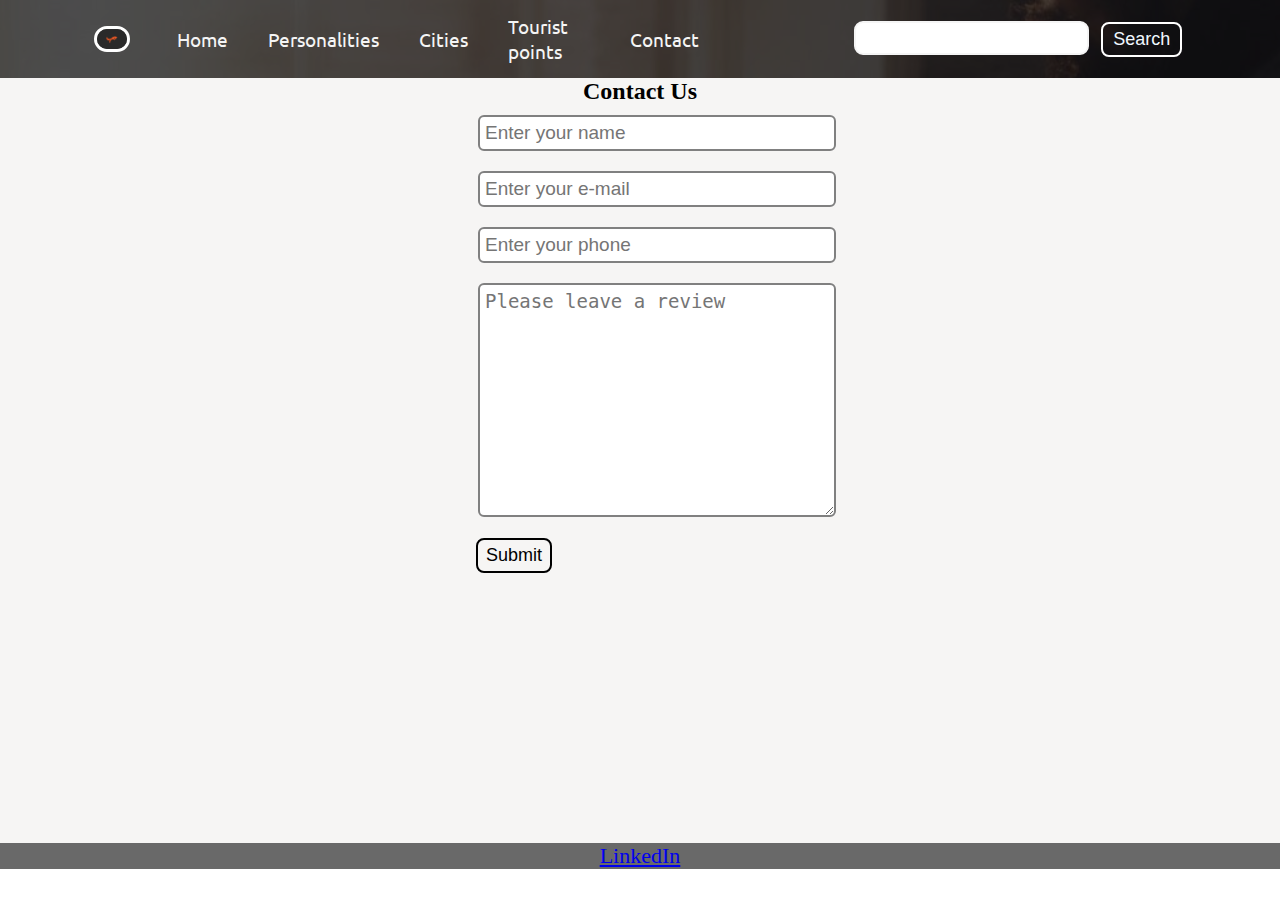
<file: contact.html>
<!DOCTYPE html>
<html lang="en">
<head>
    <meta charset="UTF-8">
    <meta http-equiv="X-UA-Compatible" content="IE=edge">
    <meta name="viewport" content="width=device-width, initial-scale=1.0">
    <link rel="stylesheet" href="css/style.css">
    <title>Personalities</title>
</head>
<body>
    <nav class="navbar background h-nav-resp">
        <ul class="nav-list v-class-resp">
            <div class="logo"><img src="img/logo.png" alt="logo"></div>
            <li><a href="index.html">Home</a></li>
            <li><a href="fav_personalities.html">Personalities</a></li>
            <li><a href="fav_cities.html">Cities</a></li>
            <li><a href="fav_tourist_points.html">Tourist points</a></li>
            <li><a href="contact.html">Contact</a></li>
        </ul>
        <div class="rightNav v-class-resp">
            <input type="text" name="search" id="search">
            <button class="btn btn-sm">Search</button>
        </div>
        <div class="burger">
            <div class="line"></div>
            <div class="line"></div>
            <div class="line"></div>
        </div>
    </nav>
    <section class="contact">
        <h2 class="text-center">
            Contact Us
        </h2>
        <div class="form">
            <input class='form-input' type="text" name="name" id="name" placeholder="Enter your name">
            <input class='form-input' type="email" name="email" id="email" placeholder="Enter your e-mail">
            <input class='form-input' type="phone" name="phone" id="phone" placeholder="Enter your phone">
            <textarea class='form-input' name="text" id="text" cols="30" rows="10" placeholder="Please leave a review"></textarea>
            <button class="btn btn-dark">Submit</button>
            
        </div>
    </section>
    <footer>
        <p class="navbar h-nav-resp"><a href="https://www.linkedin.com/in/muhammad-osama-javed-1849051bb/" class="text-small">LinkedIn</a></p>
    </footer>
    <script src="js/resp.js"></script>
</body>
</html>
</file>
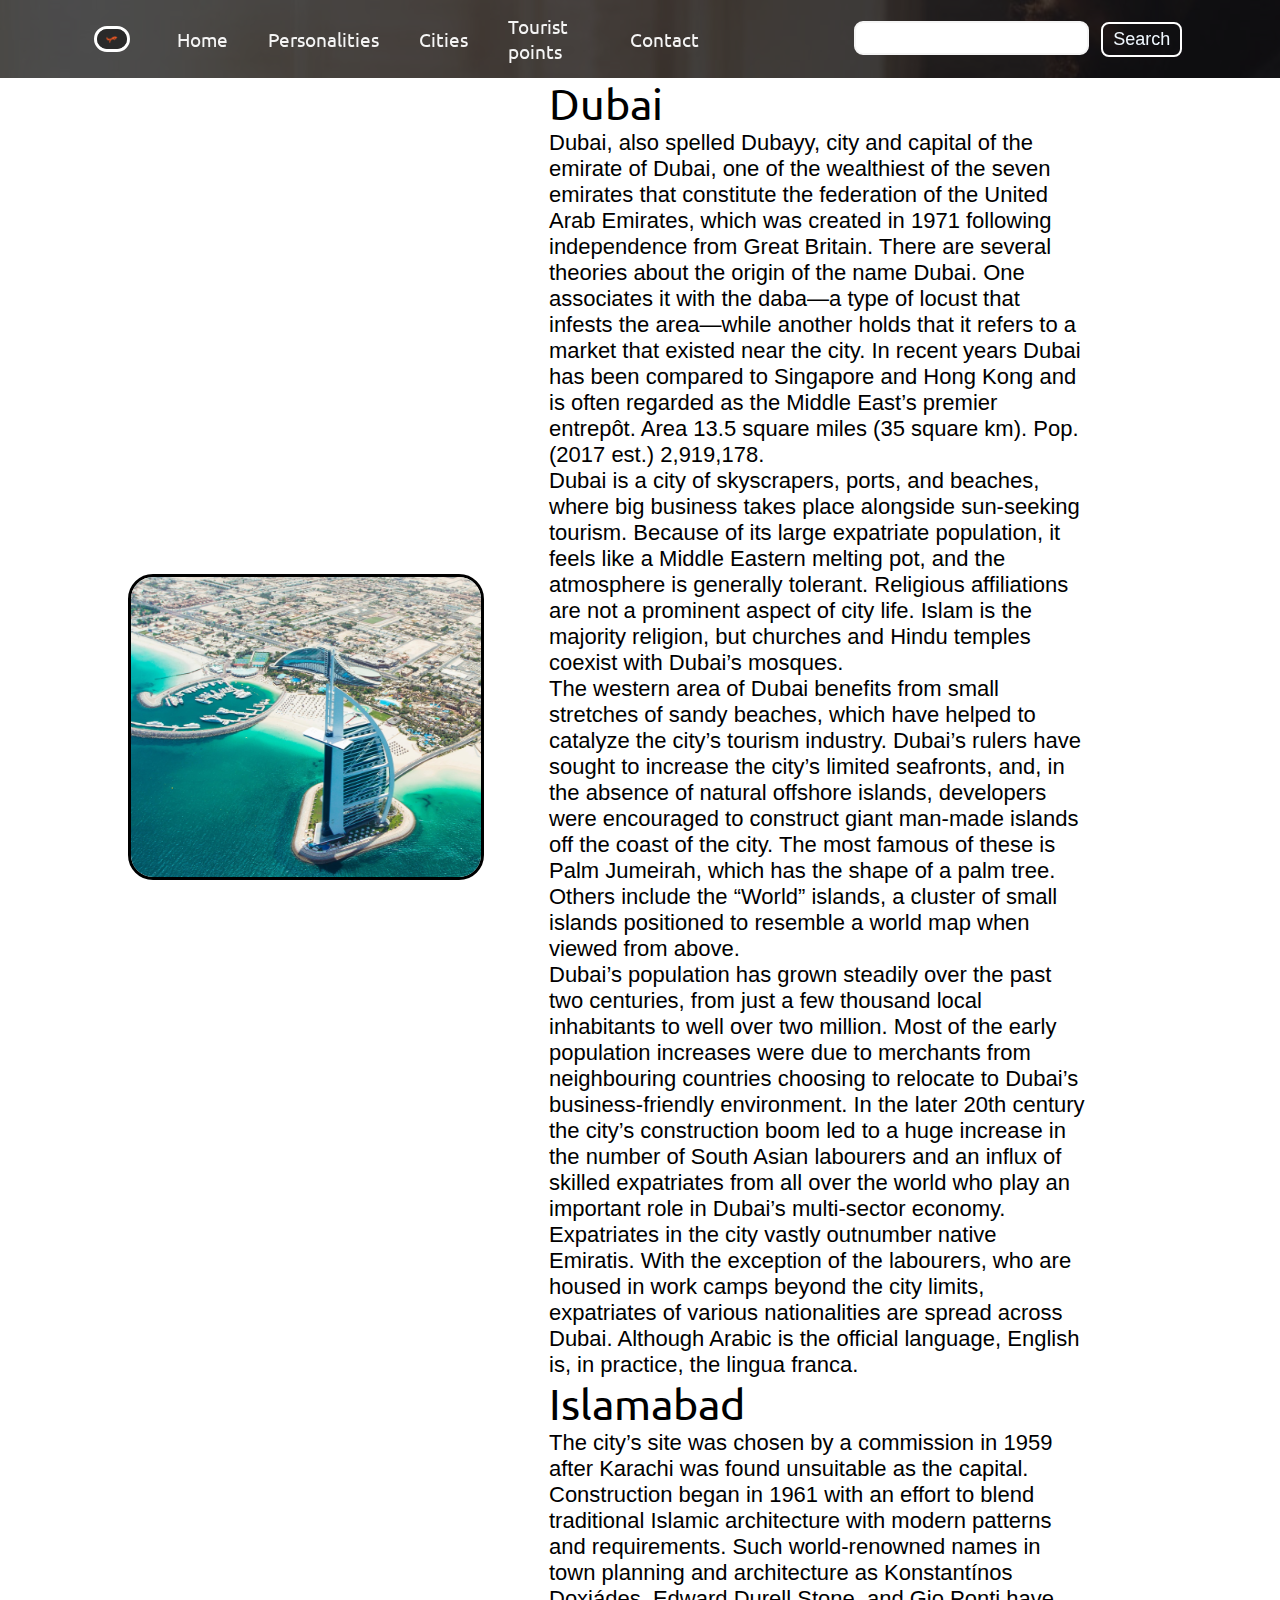
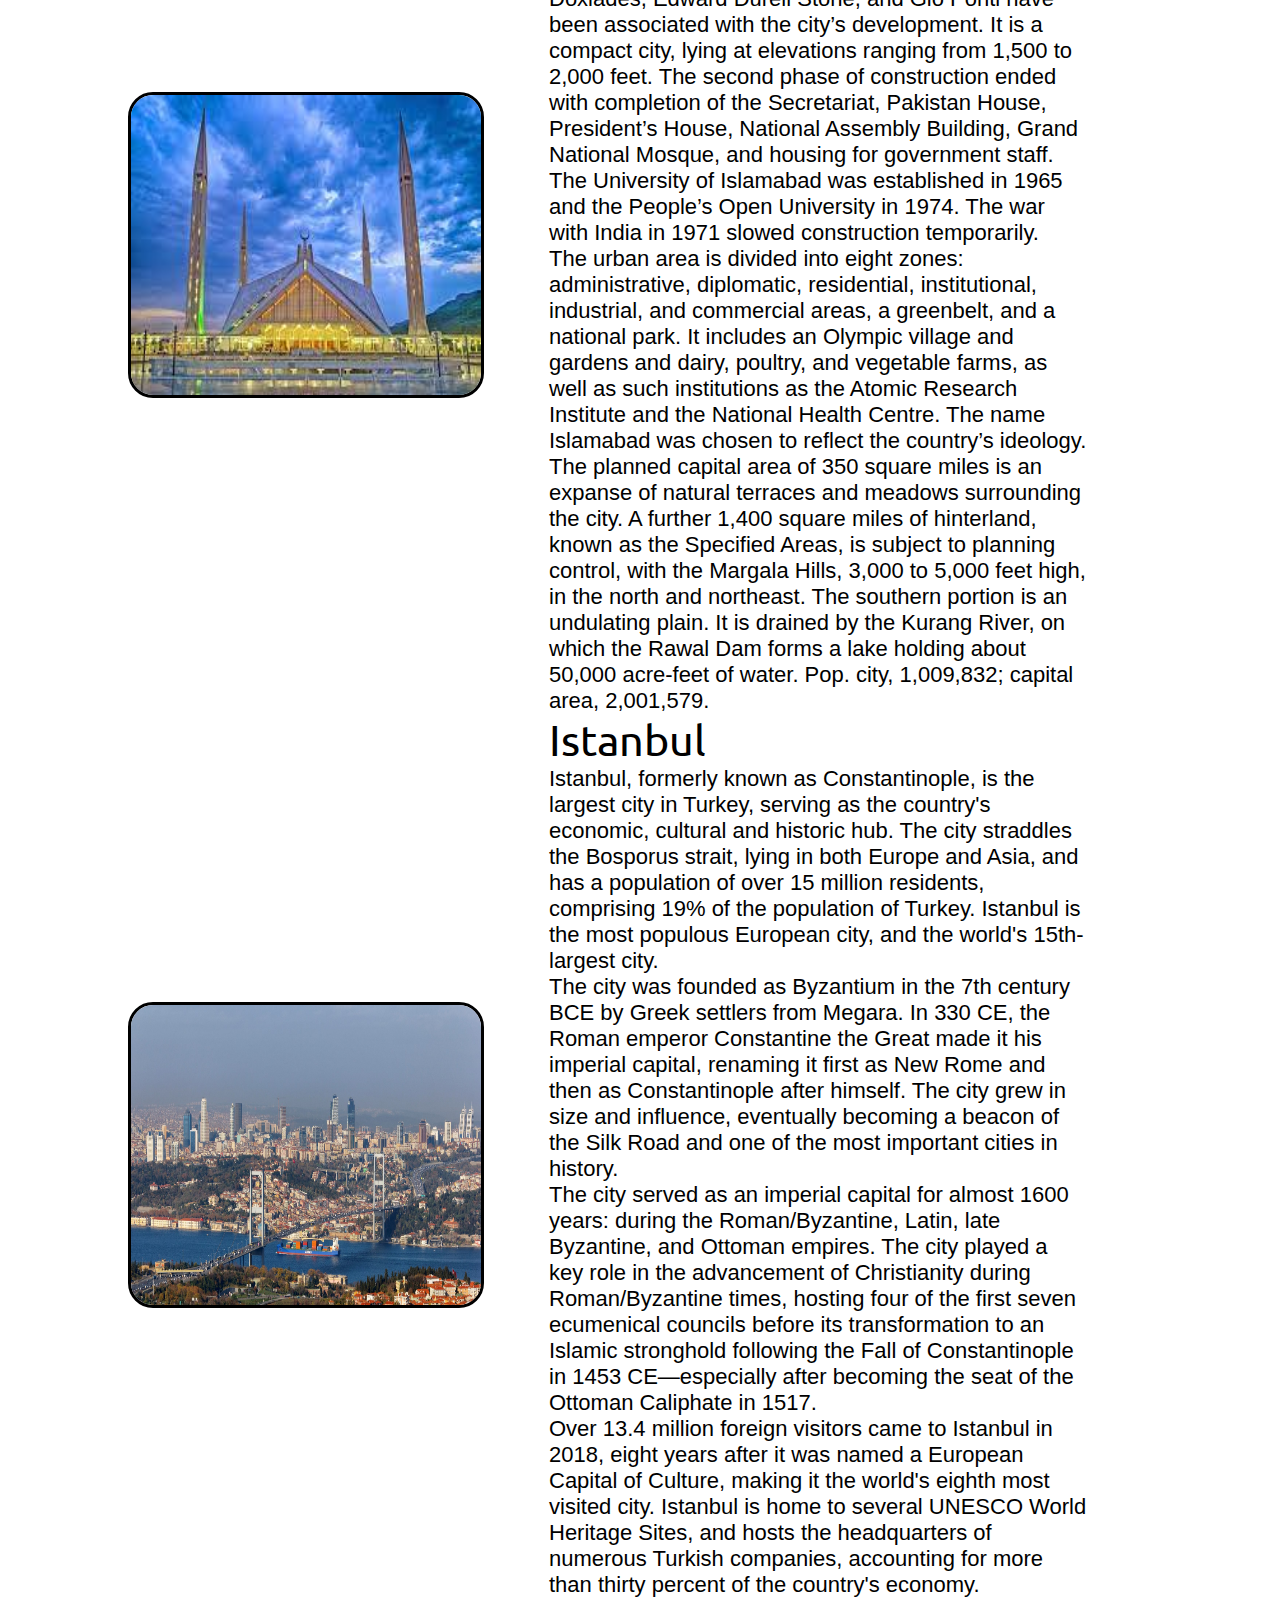
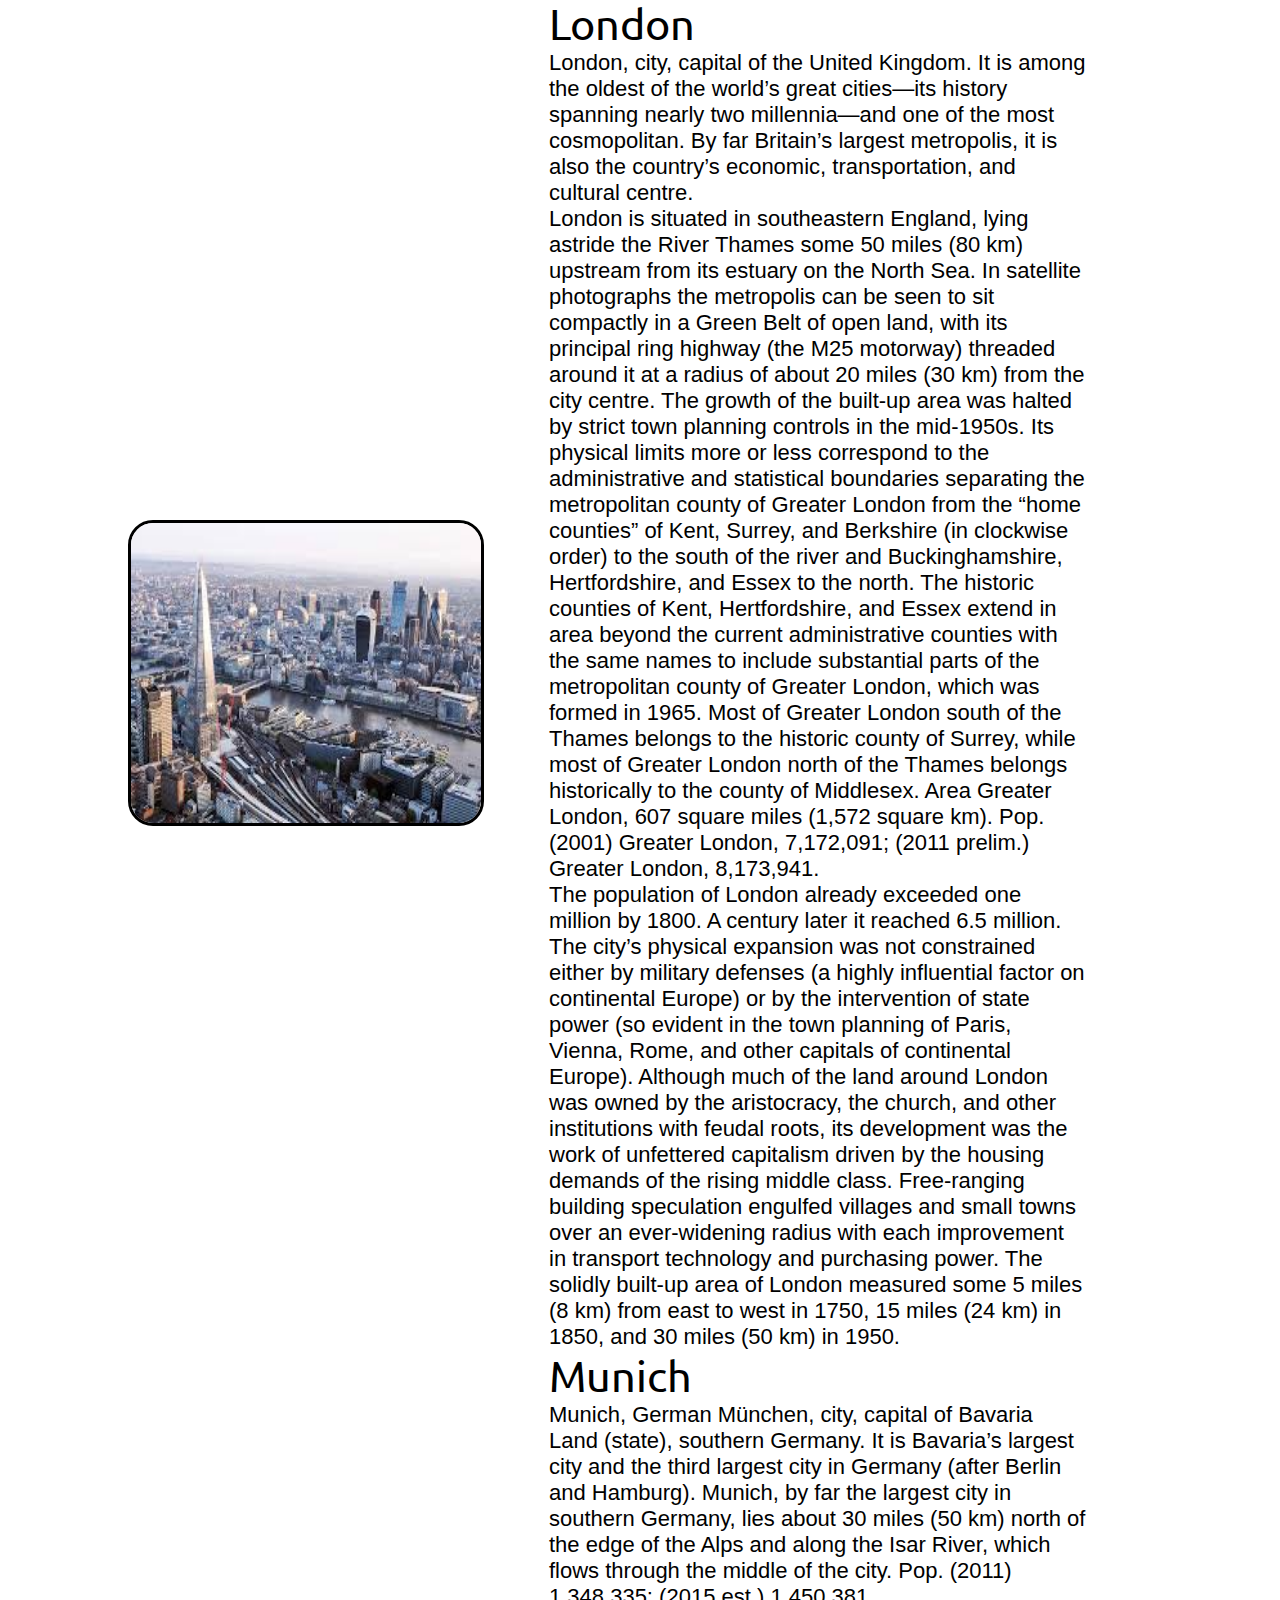
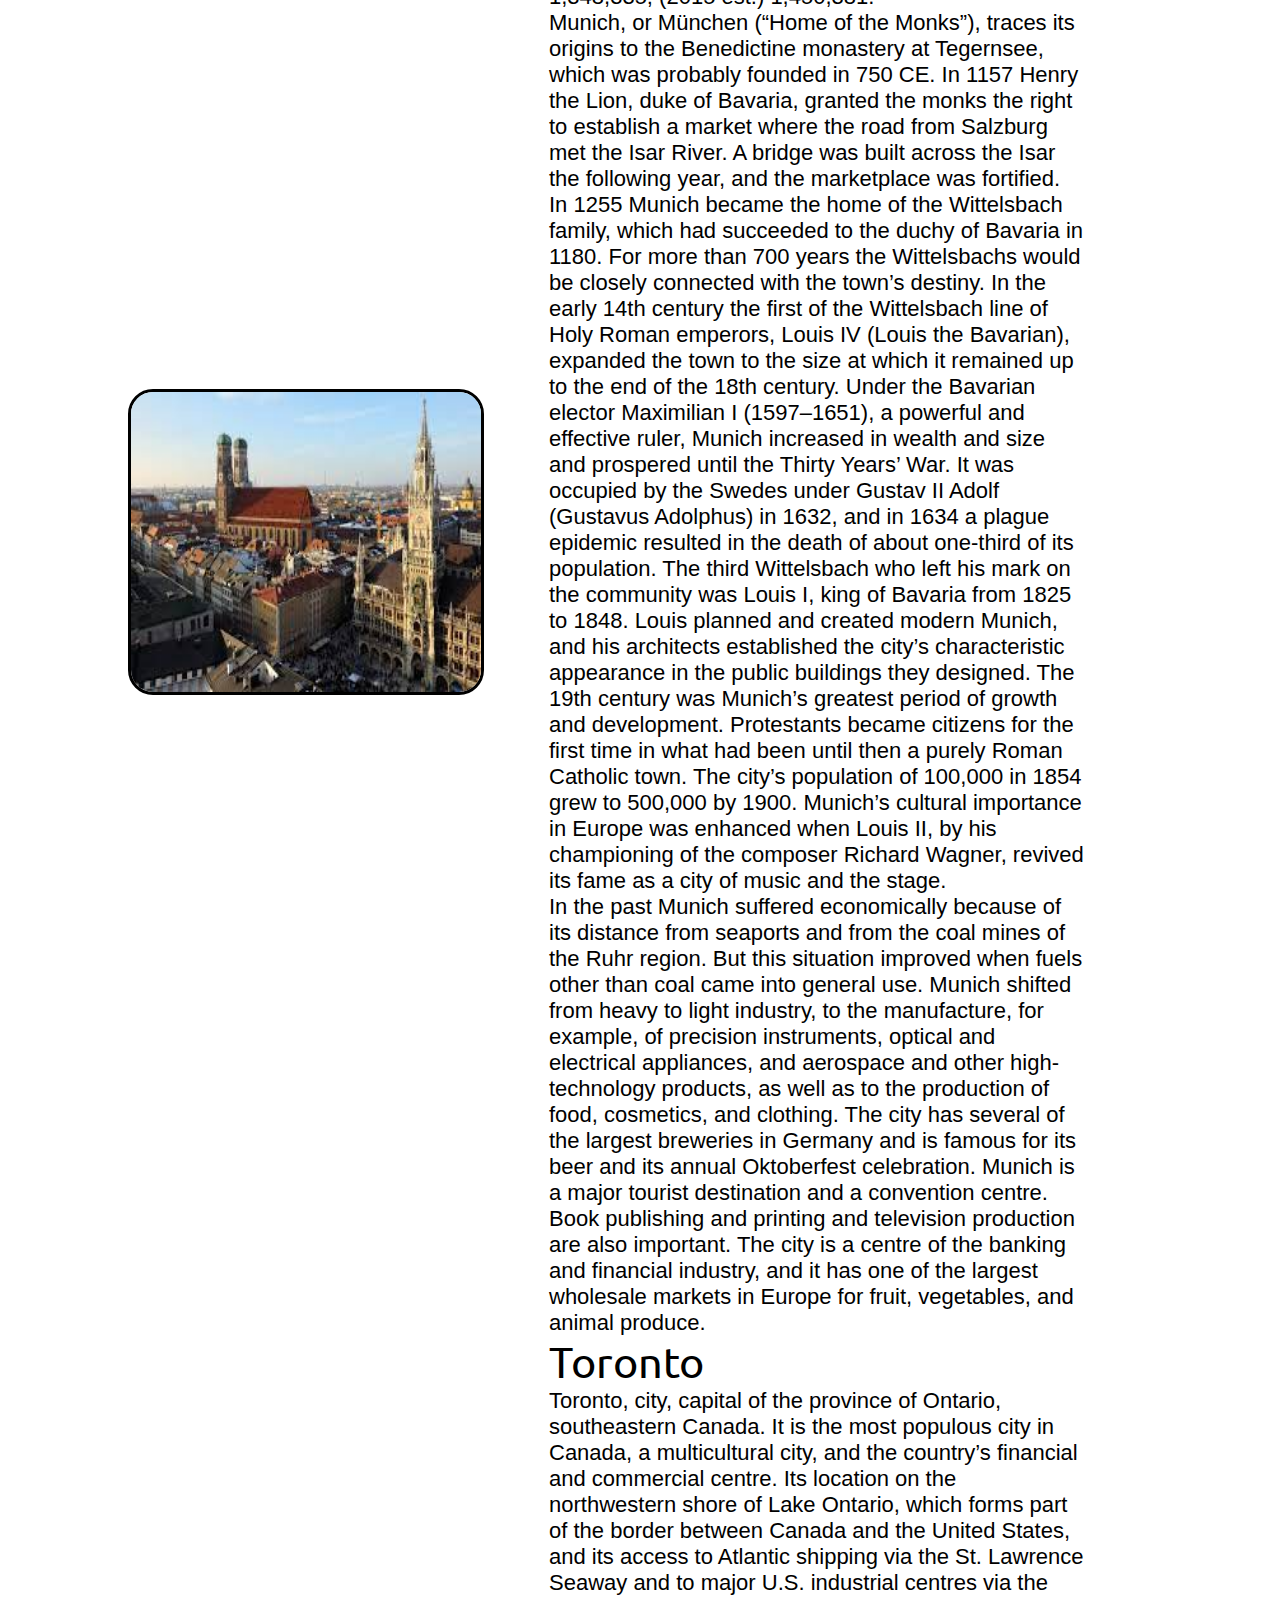
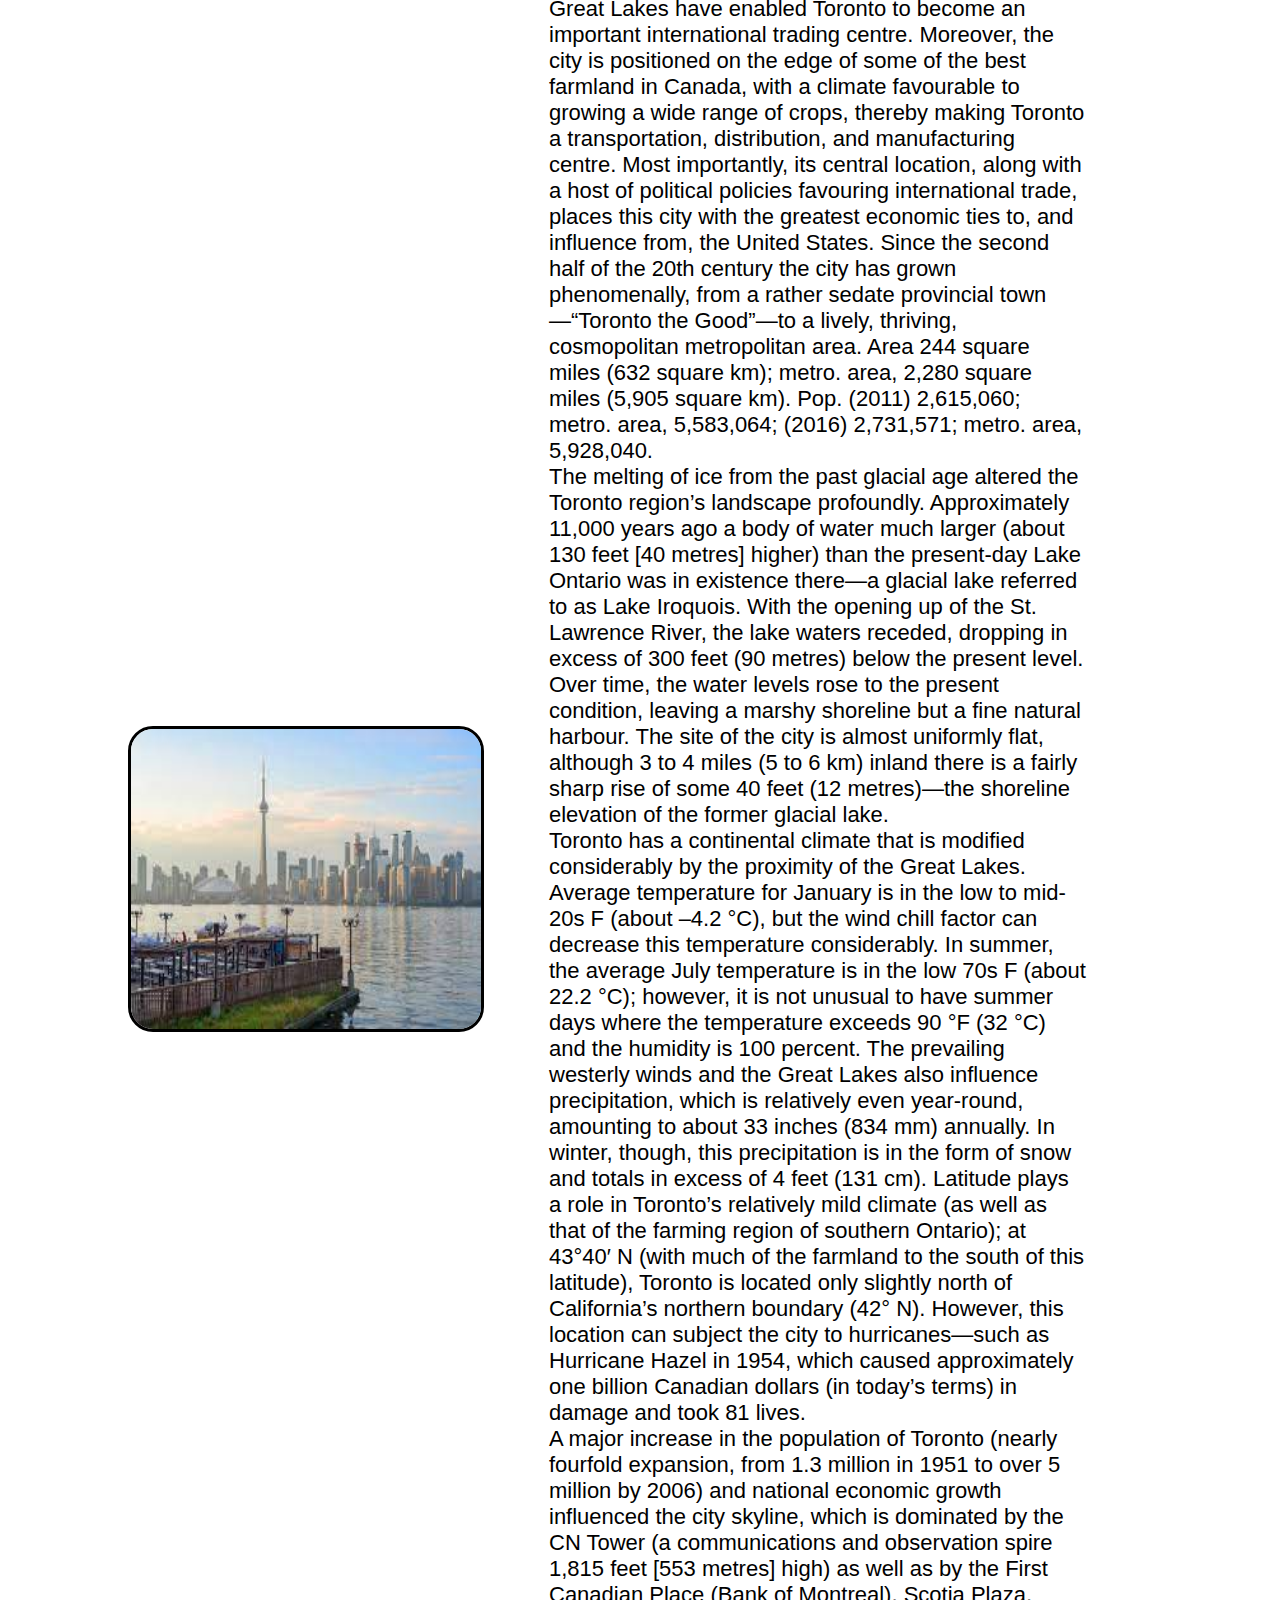
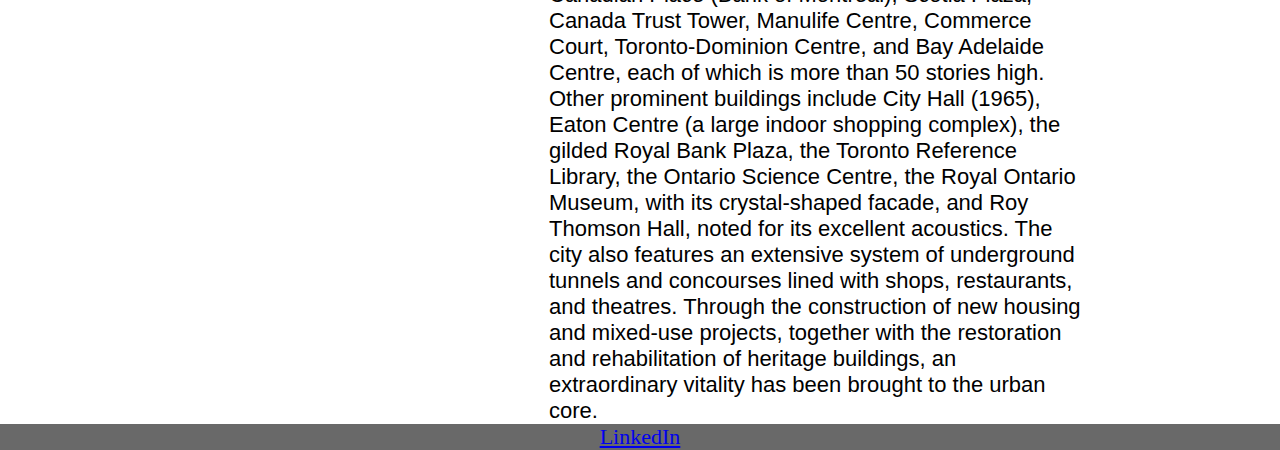
<file: fav_cities.html>
<!DOCTYPE html>
<html lang="en">

<head>
    <meta charset="UTF-8">
    <meta http-equiv="X-UA-Compatible" content="IE=edge">
    <meta name="viewport" content="width=device-width, initial-scale=1.0">
    <link rel="stylesheet" href="css/style.css">
    <title>Favourite Cities</title>
</head>

<body>
    <nav class="navbar background h-nav-resp">
        <ul class="nav-list v-class-resp">
            <div class="logo"><img src="img/logo.png" alt="logo"></div>
            <li><a href="index.html">Home</a></li>
            <li><a href="fav_personalities.html">Personalities</a></li>
            <li><a href="fav_cities.html">Cities</a></li>
            <li><a href="fav_tourist_points.html">Tourist points</a></li>
            <li><a href="contact.html">Contact</a></li>
        </ul>
        <div class="rightNav v-class-resp">
            <input type="text" name="search" id="search">
            <button class="btn btn-sm">Search</button>
        </div>
        <div class="burger">
            <div class="line"></div>
            <div class="line"></div>
            <div class="line"></div>
        </div>
    </nav>
    <section class="section section-left">

        <div class="paras">

            <p class="sectionTag text-big">
                Dubai
            </p>

            <p class="sectionSubTag text-small">

                Dubai, also spelled Dubayy, city and capital of the emirate of Dubai, one of the wealthiest of the seven
                emirates that constitute the federation of the United Arab Emirates, which was created in 1971 following
                independence from Great Britain. There are several theories about the origin of the name Dubai. One
                associates it with the daba—a type of locust that infests the area—while another holds that it refers to
                a market that existed near the city. In recent years Dubai has been compared to Singapore and Hong Kong
                and is often regarded as the Middle East’s premier entrepôt. Area 13.5 square miles (35 square km). Pop.
                (2017 est.) 2,919,178.

            </p>
            <p class="sectionSubTag text-small">

                Dubai is a city of skyscrapers, ports, and beaches, where big business takes place alongside sun-seeking
                tourism. Because of its large expatriate population, it feels like a Middle Eastern melting pot, and the
                atmosphere is generally tolerant. Religious affiliations are not a prominent aspect of city life. Islam
                is the majority religion, but churches and Hindu temples coexist with Dubai’s mosques.

            </p>
            <p class="sectionSubTag text-small">

                The western area of Dubai benefits from small stretches of sandy beaches, which have helped to catalyze
                the city’s tourism industry. Dubai’s rulers have sought to increase the city’s limited seafronts, and,
                in the absence of natural offshore islands, developers were encouraged to construct giant man-made
                islands off the coast of the city. The most famous of these is Palm Jumeirah, which has the shape of a
                palm tree. Others include the “World” islands, a cluster of small islands positioned to resemble a world
                map when viewed from above.
            </p>
            <p class="sectionSubTag text-small">

                Dubai’s population has grown steadily over the past two centuries, from just a few thousand local
                inhabitants to well over two million. Most of the early population increases were due to merchants from
                neighbouring countries choosing to relocate to Dubai’s business-friendly environment. In the later 20th
                century the city’s construction boom led to a huge increase in the number of South Asian labourers and
                an influx of skilled expatriates from all over the world who play an important role in Dubai’s
                multi-sector economy. Expatriates in the city vastly outnumber native Emiratis. With the exception of
                the labourers, who are housed in work camps beyond the city limits, expatriates of various nationalities
                are spread across Dubai. Although Arabic is the official language, English is, in practice, the lingua
                franca.
            </p>
        </div>
        <div class="thumbnail">
            <img src="img/Dubai.jpg" alt="logo image" class="imgFluid">
        </div>
    </section>
    <section class="section section-left">

        <div class="paras">

            <p class="sectionTag text-big">
                Islamabad
            </p>

            <p class="sectionSubTag text-small">

                The city’s site was chosen by a commission in 1959 after Karachi was found unsuitable as the capital.
                Construction began in 1961 with an effort to blend traditional Islamic architecture with modern patterns
                and requirements. Such world-renowned names in town planning and architecture as Konstantínos Doxiádes,
                Edward Durell Stone, and Gio Ponti have been associated with the city’s development. It is a compact
                city, lying at elevations ranging from 1,500 to 2,000 feet. The second phase of construction ended with
                completion of the Secretariat, Pakistan House,
                President’s House, National Assembly Building, Grand National Mosque, and housing for government staff.
                The University of Islamabad was established in 1965 and the People’s Open University in 1974. The war
                with India in 1971 slowed construction temporarily.
            </p>
            <p class="sectionSubTag text-small">

                The urban area is divided into eight zones: administrative, diplomatic, residential, institutional,
                industrial, and commercial areas, a greenbelt, and a national park. It includes an Olympic village and
                gardens and dairy, poultry, and vegetable farms, as well as such institutions as the Atomic Research
                Institute and the National Health Centre. The name Islamabad was chosen to reflect the country’s
                ideology.

            </p>
            <p class="sectionSubTag text-small">

                The planned capital area of 350 square miles is an expanse of natural terraces and
                meadows surrounding the city. A further 1,400 square miles of hinterland, known as the
                Specified Areas, is subject to planning control, with the Margala Hills, 3,000 to 5,000 feet high, in
                the north and northeast. The southern portion is an undulating plain. It is
                drained by the Kurang River, on which the Rawal Dam forms a lake holding about 50,000 acre-feet
                of water. Pop. city, 1,009,832; capital area, 2,001,579.
            </p>
        </div>
        <div class="thumbnail">
            <img src="img/Islamabad.jpg" alt="logo image" class="imgFluid">
        </div>
    </section>
    <section class="section section-left">

        <div class="paras">

            <p class="sectionTag text-big">
                Istanbul
            </p>

            <p class="sectionSubTag text-small">

                Istanbul, formerly known as Constantinople, is the largest city in Turkey, serving as the country's
                economic, cultural and historic hub. The city straddles the Bosporus strait, lying in both Europe and
                Asia, and has a population of over 15 million residents, comprising 19% of the population of Turkey.
                Istanbul is the most populous European city, and the world's 15th-largest city.

            </p>
            <p class="sectionSubTag text-small">

                The city was founded as Byzantium in the 7th century BCE by Greek settlers from Megara.
                In 330 CE, the Roman emperor Constantine the Great made it his imperial capital, renaming it first as
                New Rome and then as Constantinople after himself. The city
                grew in size and influence, eventually becoming a beacon of the Silk Road and one of the most important
                cities in history.

            </p>
            <p class="sectionSubTag text-small">

                The city served as an imperial capital for almost 1600 years: during the Roman/Byzantine,
                Latin, late Byzantine, and Ottoman empires. The city played a
                key role in the advancement of Christianity during Roman/Byzantine times, hosting four of the first
                seven ecumenical councils before its transformation to an Islamic stronghold following the Fall of
                Constantinople in 1453 CE—especially after becoming the seat of the Ottoman Caliphate in 1517.
            </p>
            <p class="sectionSubTag text-small">

                Over 13.4 million foreign visitors came to Istanbul in 2018, eight years after it was named a European
                Capital of Culture, making it the world's eighth most visited city. Istanbul is home to several
                UNESCO World Heritage Sites, and hosts the headquarters of numerous Turkish companies, accounting for
                more than thirty percent of the country's economy.
            </p>
        </div>
        <div class="thumbnail">
            <img src="img/Istanbul.jpeg" alt="logo image" class="imgFluid">
        </div>
    </section>
    <section class="section section-left">

        <div class="paras">

            <p class="sectionTag text-big">
                London
            </p>

            <p class="sectionSubTag text-small">

                London, city, capital of the United Kingdom. It is among the oldest of the world’s great cities—its
                history spanning nearly two millennia—and one of the most cosmopolitan. By far Britain’s largest
                metropolis, it is also the country’s economic, transportation, and cultural centre.
            </p>
            <p class="sectionSubTag text-small">

                London is situated in southeastern England, lying astride the River Thames some 50 miles (80 km)
                upstream from its estuary on the North Sea. In satellite photographs the metropolis can be seen to sit
                compactly in a Green Belt of open land, with its principal ring highway (the M25 motorway) threaded
                around it at a radius of about 20 miles (30 km) from the city centre. The growth of the built-up area
                was halted by strict town planning controls in the mid-1950s. Its physical limits more or less
                correspond to the administrative and statistical boundaries separating the metropolitan county of
                Greater London from the “home counties” of Kent, Surrey, and Berkshire (in clockwise order) to the south
                of the river and Buckinghamshire, Hertfordshire, and Essex to the north. The historic counties of Kent,
                Hertfordshire, and Essex extend in area beyond the current administrative counties with the same names
                to include substantial parts of the metropolitan county of Greater London, which was formed in 1965.
                Most of Greater London south of the Thames belongs to the historic county of Surrey, while most of
                Greater London north of the Thames belongs historically to the county of Middlesex. Area Greater London,
                607 square miles (1,572 square km). Pop. (2001) Greater London, 7,172,091; (2011 prelim.) Greater
                London, 8,173,941.

            </p>
            <p class="sectionSubTag text-small">

                The population of London already exceeded one million by 1800. A century later it reached 6.5 million.
                The city’s physical expansion was not constrained either by military defenses (a highly influential
                factor on continental Europe) or by the intervention of state power (so evident in the town planning of
                Paris, Vienna, Rome, and other capitals of continental Europe). Although much of the land around London
                was owned by the aristocracy, the church, and other institutions with feudal roots, its development was
                the work of unfettered capitalism driven by the housing demands of the rising middle class. Free-ranging
                building speculation engulfed villages and small towns over an ever-widening radius with each
                improvement in transport technology and purchasing power. The solidly built-up area of London measured
                some 5 miles (8 km) from east to west in 1750, 15 miles (24 km) in 1850, and 30 miles (50 km) in 1950.
            </p>
        </div>
        <div class="thumbnail">
            <img src="img/London.jpg" alt="logo image" class="imgFluid">
        </div>
    </section>
    <section class="section section-left">

        <div class="paras">

            <p class="sectionTag text-big">
                Munich
            </p>

            <p class="sectionSubTag text-small">

                Munich, German München, city, capital of Bavaria Land (state), southern Germany. It is Bavaria’s largest
                city and the third largest city in Germany (after Berlin and Hamburg). Munich, by far the largest city
                in southern Germany, lies about 30 miles (50 km) north of the edge of the Alps and along the Isar River,
                which flows through the middle of the city. Pop. (2011) 1,348,335; (2015 est.) 1,450,381.

            </p>
            <p class="sectionSubTag text-small">

                Munich, or München (“Home of the Monks”), traces its origins to the Benedictine monastery at Tegernsee,
                which was probably founded in 750 CE. In 1157 Henry the Lion, duke of Bavaria, granted the monks the
                right to establish a market where the road from Salzburg met the Isar River. A bridge was built across
                the Isar the following year, and the marketplace was fortified.

            </p>
            <p class="sectionSubTag text-small">

                In 1255 Munich became the home of the Wittelsbach family, which had succeeded to the duchy of Bavaria in
                1180. For more than 700 years the Wittelsbachs would be closely connected with the town’s destiny. In
                the early 14th century the first of the Wittelsbach line of Holy Roman emperors, Louis IV (Louis the
                Bavarian), expanded the town to the size at which it remained up to the end of the 18th century. Under
                the Bavarian elector Maximilian I (1597–1651), a powerful and effective ruler, Munich increased in
                wealth and size and prospered until the Thirty Years’ War. It was occupied by the Swedes under Gustav II
                Adolf (Gustavus Adolphus) in 1632, and in 1634 a plague epidemic resulted in the death of about
                one-third of its population.

                The third Wittelsbach who left his mark on the community was Louis I, king
                of Bavaria from 1825 to 1848. Louis planned and created modern Munich, and his architects established
                the city’s characteristic appearance in the public buildings they designed. The 19th century was
                Munich’s greatest period of growth and development. Protestants became citizens for the first time in
                what had been until then a purely Roman Catholic town. The city’s population of 100,000 in 1854 grew to
                500,000 by 1900. Munich’s cultural importance in Europe was enhanced when Louis II, by his championing
                of the composer Richard Wagner, revived its fame as a city of music and the stage.
            </p>
            <p class="sectionSubTag text-small">

                In the past Munich suffered economically because of its distance from seaports and from the coal mines
                of the Ruhr region. But this situation improved when fuels other than coal came into general use. Munich
                shifted from heavy to light industry, to the manufacture, for example, of precision instruments, optical
                and electrical appliances, and aerospace and other high-technology products, as well as to the
                production of food, cosmetics, and clothing. The city has several of the largest breweries in Germany
                and is famous for its beer and its annual Oktoberfest celebration. Munich is a major tourist destination
                and a convention centre. Book publishing and printing and television production are also important. The
                city is a centre of the banking and financial industry, and it has one of the largest wholesale markets
                in Europe for fruit, vegetables, and animal produce.
            </p>
        </div>
        <div class="thumbnail">
            <img src="img/Munich.jpg" alt="logo image" class="imgFluid">
        </div>
    </section>
    <section class="section section-left">

        <div class="paras">

            <p class="sectionTag text-big">
                Toronto
            </p>

            <p class="sectionSubTag text-small">

                Toronto, city, capital of the province of Ontario, southeastern Canada. It is the most populous city in
                Canada, a multicultural city, and the country’s financial and commercial centre. Its location on the
                northwestern shore of Lake Ontario, which forms part of the border between Canada and the United States,
                and its access to Atlantic shipping via the St. Lawrence Seaway and to major U.S. industrial centres via
                the Great Lakes have enabled Toronto to become an important international trading centre. Moreover, the
                city is positioned on the edge of some of the best farmland in Canada, with a climate favourable to
                growing a wide range of crops, thereby making Toronto a transportation, distribution, and manufacturing
                centre. Most importantly, its central location, along with a host of political policies favouring
                international trade, places this city with the greatest economic ties to, and influence from, the United
                States. Since the second half of the 20th century the city has grown phenomenally, from a rather sedate
                provincial town—“Toronto the Good”—to a lively, thriving, cosmopolitan metropolitan area. Area 244
                square miles (632 square km); metro. area, 2,280 square miles (5,905 square km). Pop. (2011) 2,615,060;
                metro. area, 5,583,064; (2016) 2,731,571; metro. area, 5,928,040.

            </p>
            <p class="sectionSubTag text-small">

                The melting of ice from the past glacial age altered the Toronto region’s landscape profoundly.
                Approximately 11,000 years ago a body of water much larger (about 130 feet [40 metres] higher) than the
                present-day Lake Ontario was in existence there—a glacial lake referred to as Lake Iroquois. With the
                opening up of the St. Lawrence River, the lake waters receded, dropping in excess of 300 feet (90
                metres) below the present level. Over time, the water levels rose to the present condition, leaving a
                marshy shoreline but a fine natural harbour. The site of the city is almost uniformly flat, although 3
                to 4 miles (5 to 6 km) inland there is a fairly sharp rise of some 40 feet (12 metres)—the shoreline
                elevation of the former glacial lake.
            </p>
            <p class="sectionSubTag text-small">

                Toronto has a continental climate that is modified considerably by the proximity of the Great Lakes.
                Average temperature for January is in the low to mid-20s F (about –4.2 °C), but the wind chill factor
                can decrease this temperature considerably. In summer, the average July temperature is in the low 70s F
                (about 22.2 °C); however, it is not unusual to have summer days where the temperature exceeds 90 °F (32
                °C) and the humidity is 100 percent. The prevailing westerly winds and the Great Lakes also influence
                precipitation, which is relatively even year-round, amounting to about 33 inches (834 mm) annually. In
                winter, though, this precipitation is in the form of snow and totals in excess of 4 feet (131 cm).
                Latitude plays a role in Toronto’s relatively mild climate (as well as that of the farming region of
                southern Ontario); at 43°40′ N (with much of the farmland to the south of this latitude), Toronto is
                located only slightly north of California’s northern boundary (42° N). However, this location can
                subject the city to hurricanes—such as Hurricane Hazel in 1954, which caused approximately one billion
                Canadian dollars (in today’s terms) in damage and took 81 lives.
            </p>
            <p class="sectionSubTag text-small">

                A major increase in the population of Toronto (nearly fourfold expansion, from 1.3 million in 1951 to
                over 5 million by 2006) and national economic growth influenced the city skyline, which is dominated by
                the CN Tower (a communications and observation spire 1,815 feet [553 metres] high) as well as by the
                First Canadian Place (Bank of Montreal), Scotia Plaza, Canada Trust Tower, Manulife Centre, Commerce
                Court, Toronto-Dominion Centre, and Bay Adelaide Centre, each of which is more than 50 stories high.
                Other prominent buildings include City Hall (1965), Eaton Centre (a large indoor shopping complex), the
                gilded Royal Bank Plaza, the Toronto Reference Library, the Ontario Science Centre, the Royal Ontario
                Museum, with its crystal-shaped facade, and Roy Thomson Hall, noted for its excellent acoustics. The
                city also features an extensive system of underground tunnels and concourses lined with shops,
                restaurants, and theatres. Through the construction of new housing and mixed-use projects, together with
                the restoration and rehabilitation of heritage buildings, an extraordinary vitality has been brought to
                the urban core.
            </p>
        </div>
        <div class="thumbnail">
            <img src="img/Toronto.jpg" alt="logo image" class="imgFluid">
        </div>
    </section>
    
    <footer>
        <p class="navbar h-nav-resp"><a href="https://www.linkedin.com/in/muhammad-osama-javed-1849051bb/"
                class="text-small">LinkedIn</a></p>
    </footer>
    <script src="js/resp.js"></script>
</body>

</html>
</file>
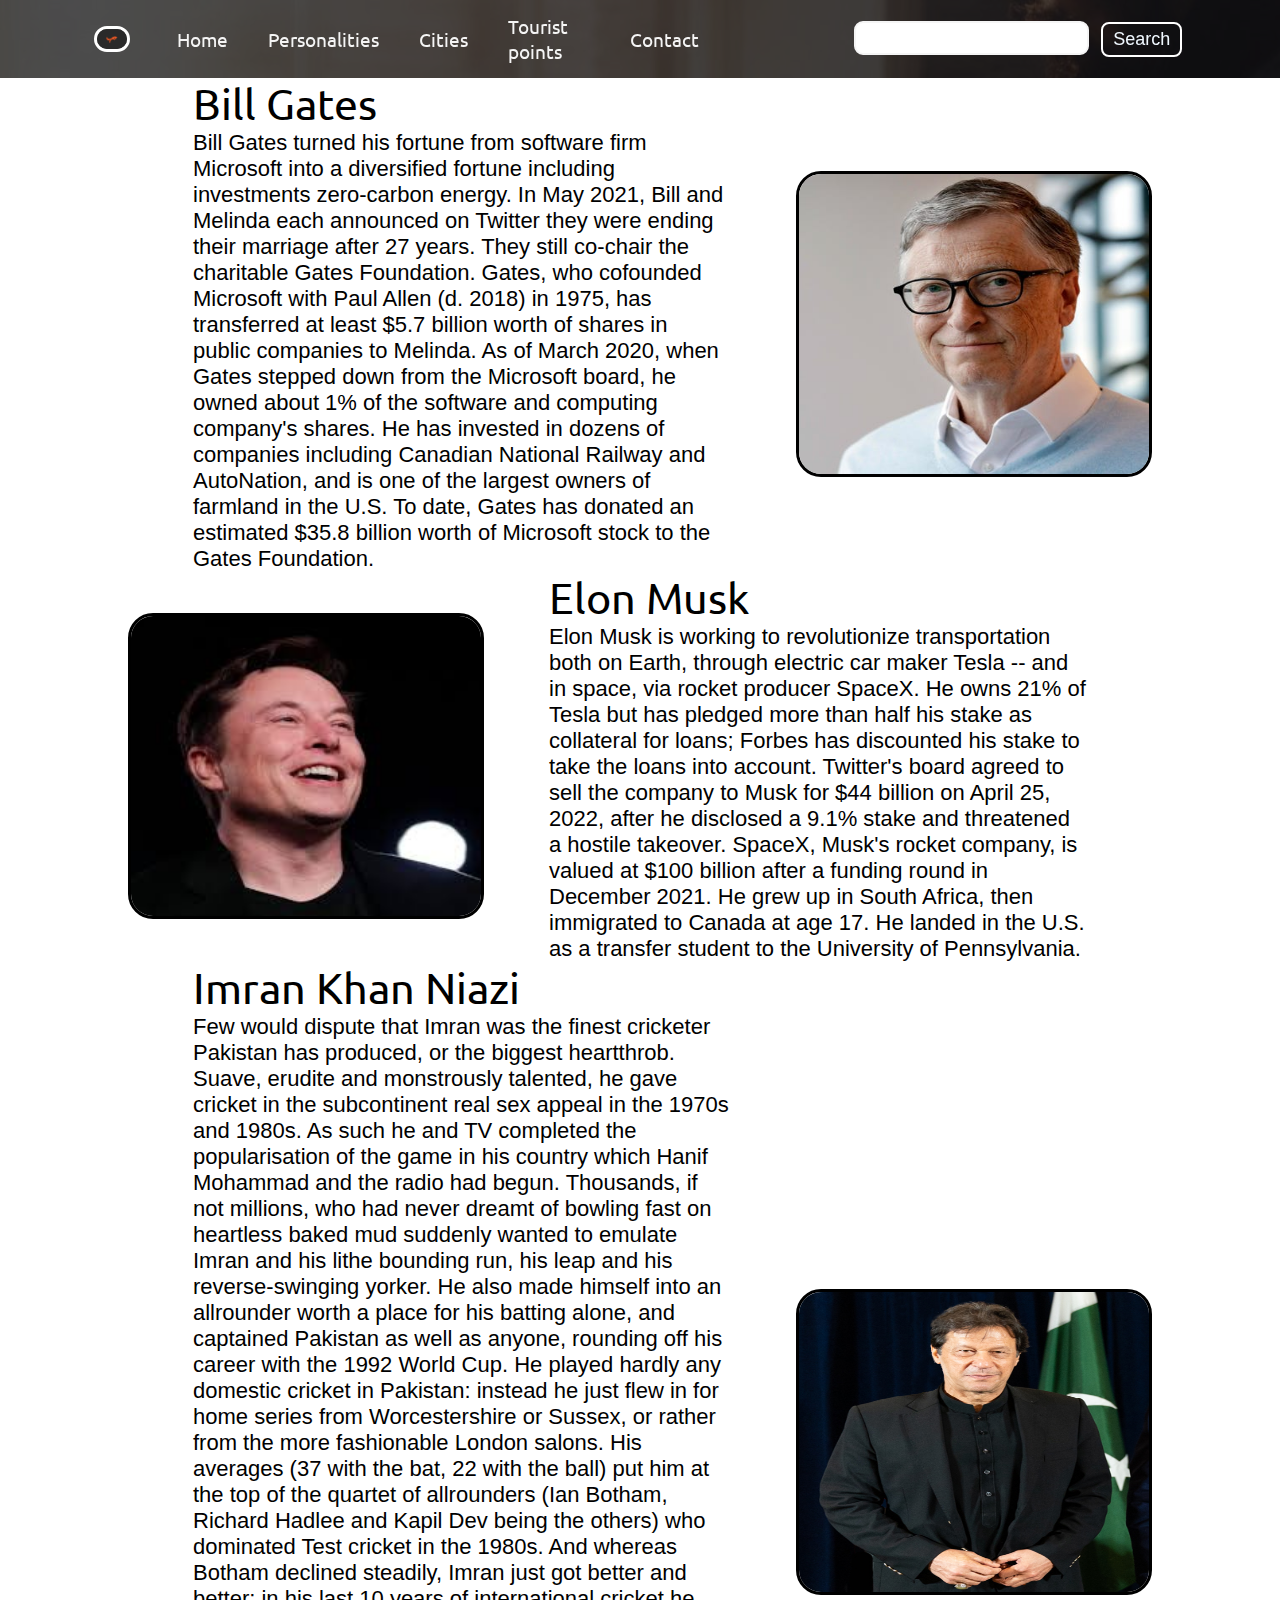
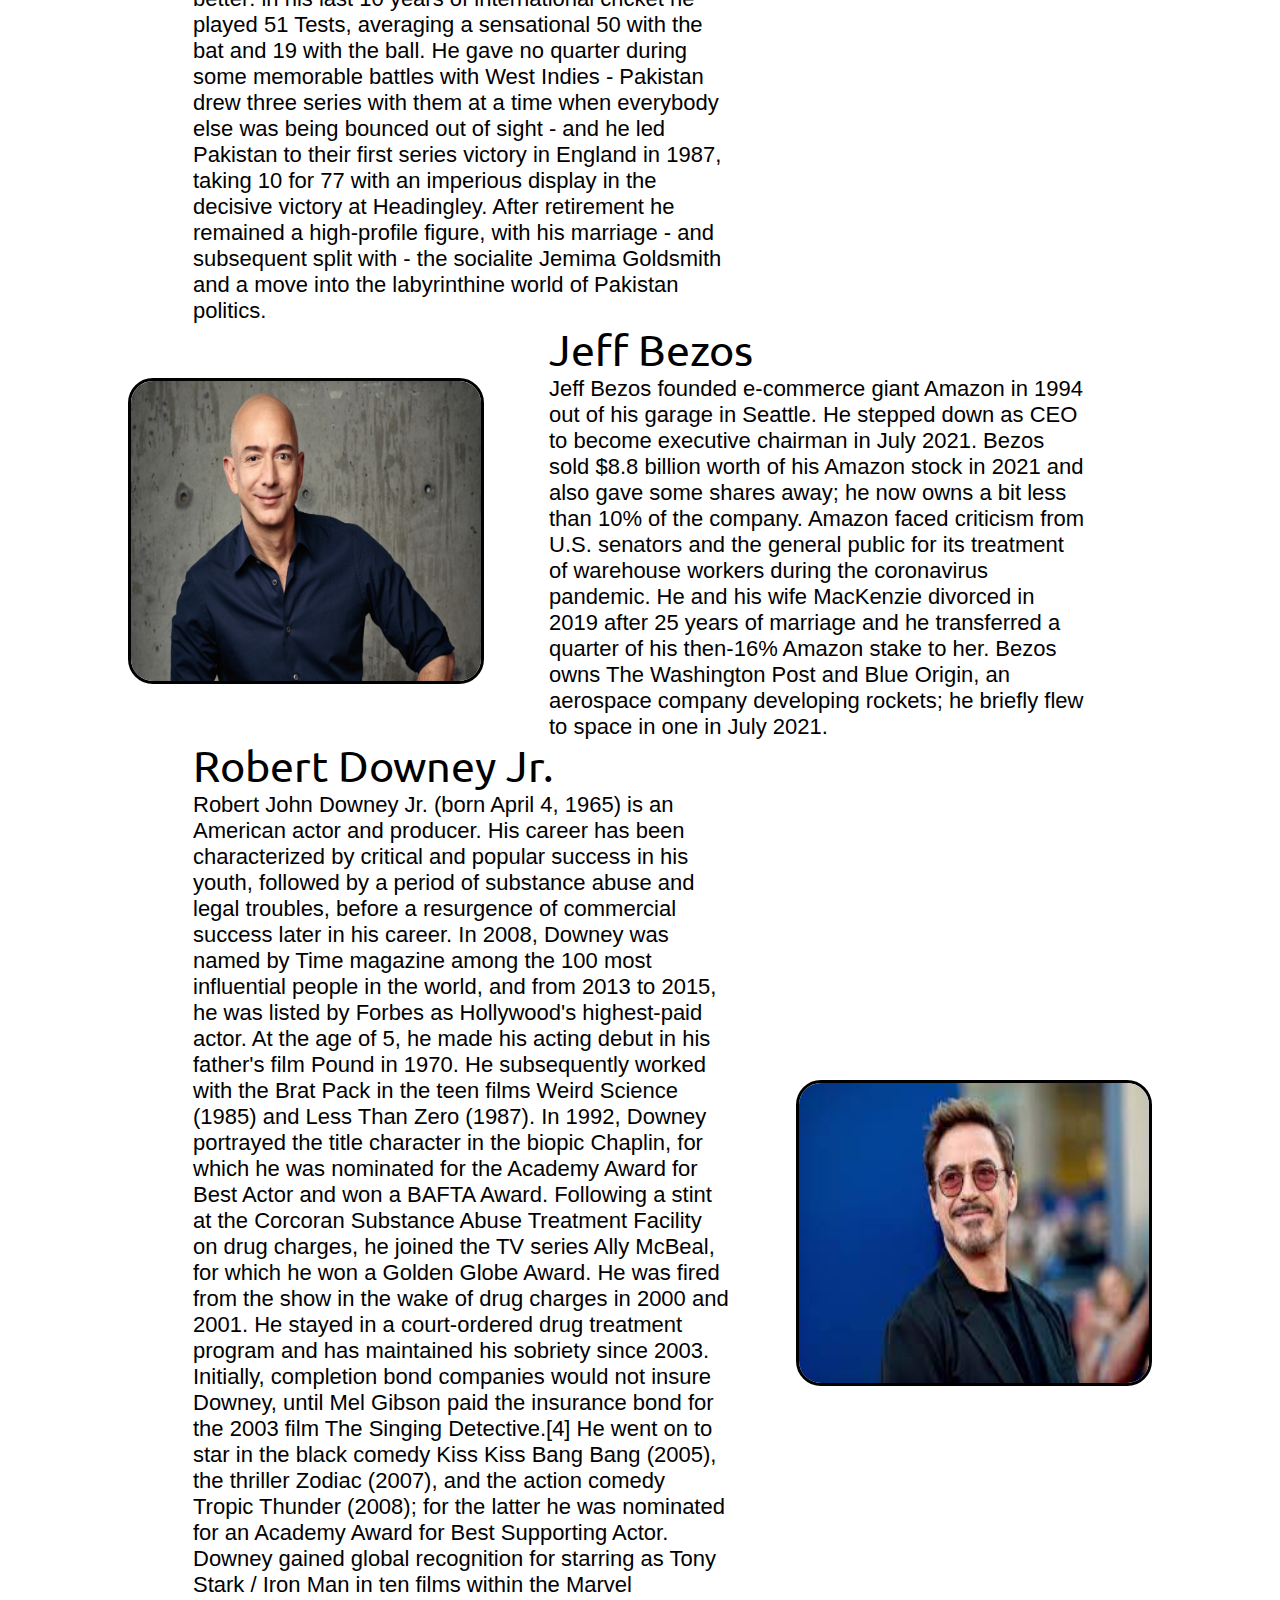
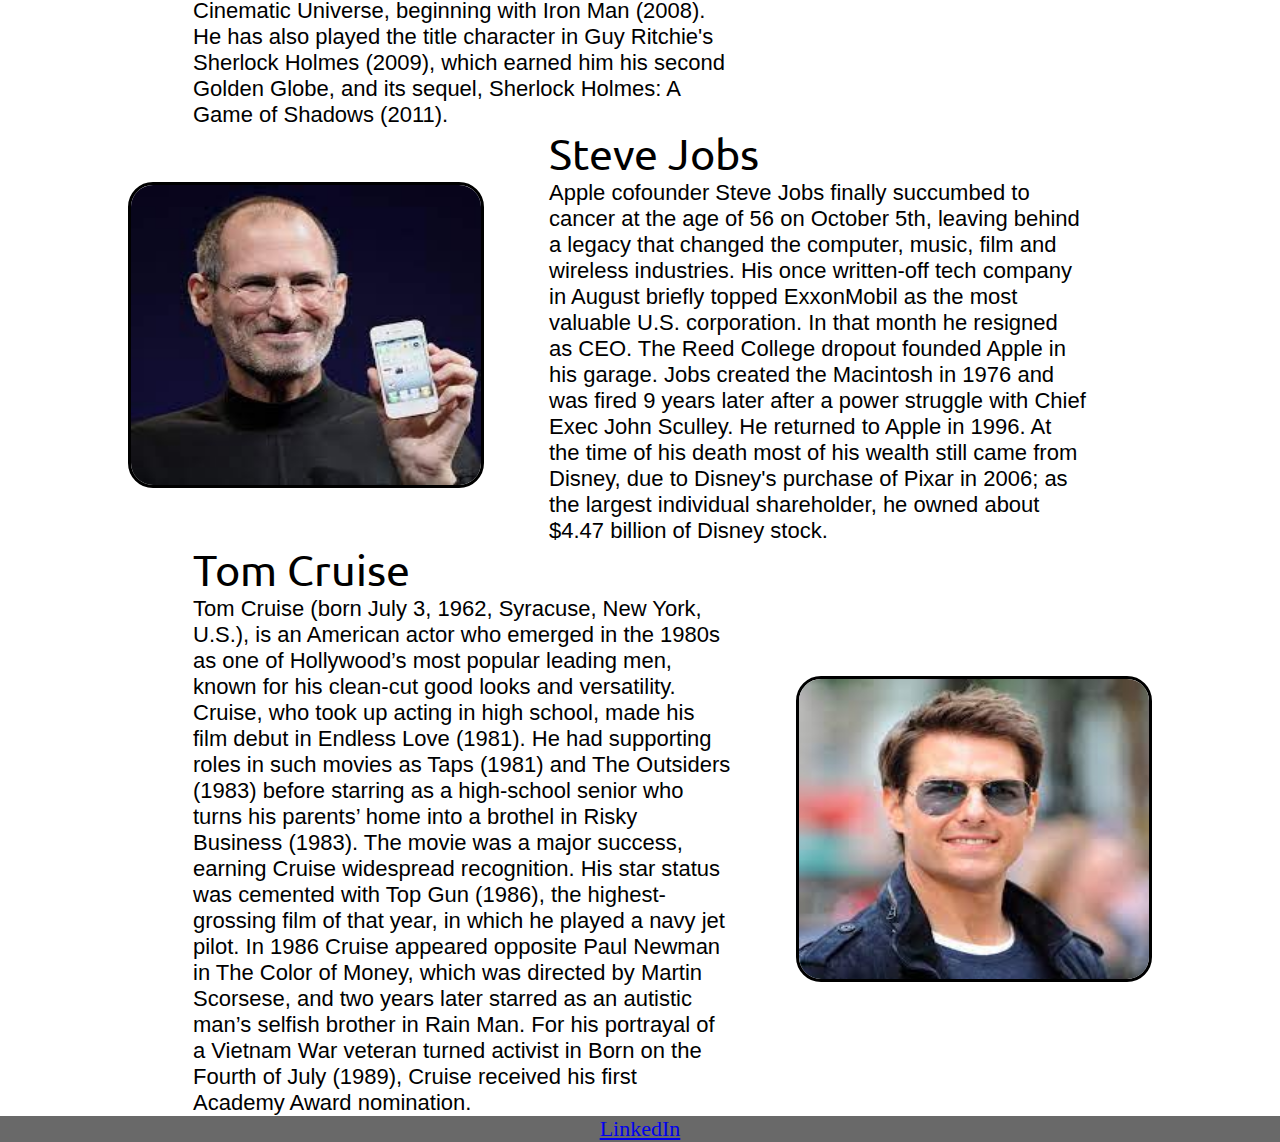
<file: fav_personalities.html>
<!DOCTYPE html>
<html lang="en">

<head>
    <meta charset="UTF-8">
    <meta http-equiv="X-UA-Compatible" content="IE=edge">
    <meta name="viewport" content="width=device-width, initial-scale=1.0">
    <link rel="stylesheet" href="css/style.css">
    <title>Favourite Personalities</title>
</head>

<body>
    <nav class="navbar background h-nav-resp">
        <ul class="nav-list v-class-resp">
            <div class="logo"><img src="img/logo.png" alt="logo"></div>
            <li><a href="index.html">Home</a></li>
            <li><a href="fav_personalities.html">Personalities</a></li>
            <li><a href="fav_cities.html">Cities</a></li>
            <li><a href="fav_tourist_points.html">Tourist points</a></li>
            <li><a href="contact.html">Contact</a></li>
        </ul>
        <div class="rightNav v-class-resp">
            <input type="text" name="search" id="search">
            <button class="btn btn-sm">Search</button>
        </div>
        <div class="burger">
            <div class="line"></div>
            <div class="line"></div>
            <div class="line"></div>
        </div>
    </nav>
    <section class="section">

        <div class="paras">

            <p class="sectionTag text-big">
                Bill Gates
            </p>

            <p class="sectionSubTag text-small">
                Bill Gates turned his fortune from software firm Microsoft into a diversified fortune including
                investments zero-carbon energy.
                In May 2021, Bill and Melinda each announced on Twitter they were ending their marriage after 27 years.
                They still co-chair the charitable Gates Foundation.
                Gates, who cofounded Microsoft with Paul Allen (d. 2018) in 1975, has transferred at least $5.7 billion
                worth of shares in public companies to Melinda.
                As of March 2020, when Gates stepped down from the Microsoft board, he owned about 1% of the software
                and computing company's shares.
                He has invested in dozens of companies including Canadian National Railway and AutoNation, and is one of
                the largest owners of farmland in the U.S.
                To date, Gates has donated an estimated $35.8 billion worth of Microsoft stock to the Gates Foundation.
            </p>
        </div>
        <div class="thumbnail">
            <img src="img/Bill Gates.jpg" alt="logo image" class="imgFluid">
        </div>
    </section>
    <section class="section section-left">

        <div class="paras">

            <p class="sectionTag text-big">
                Elon Musk
            </p>

            <p class="sectionSubTag text-small">
                Elon Musk is working to revolutionize transportation both on Earth, through electric car maker Tesla --
                and in space, via rocket producer SpaceX.
                He owns 21% of Tesla but has pledged more than half his stake as collateral for loans; Forbes has
                discounted his stake to take the loans into account.
                Twitter's board agreed to sell the company to Musk for $44 billion on April 25, 2022, after he disclosed
                a 9.1% stake and threatened a hostile takeover.
                SpaceX, Musk's rocket company, is valued at $100 billion after a funding round in December 2021.
                He grew up in South Africa, then immigrated to Canada at age 17. He landed in the U.S. as a transfer
                student to the University of Pennsylvania.
            </p>
        </div>
        <div class="thumbnail">
            <img src="img/Elon Musk.jpg" alt="logo image" class="imgFluid">
        </div>
    </section>
    <section class="section">

        <div class="paras">

            <p class="sectionTag text-big">
                Imran Khan Niazi
            </p>

            <p class="sectionSubTag text-small">
                Few would dispute that Imran was the finest cricketer Pakistan has produced, or the biggest heartthrob.
                Suave, erudite and monstrously talented, he gave cricket in the subcontinent real sex appeal in the
                1970s and 1980s. As such he and TV completed the popularisation of the game in his country which Hanif
                Mohammad and the radio had begun. Thousands, if not millions, who had never dreamt of bowling fast on
                heartless baked mud suddenly wanted to emulate Imran and his lithe bounding run, his leap and his
                reverse-swinging yorker. He also made himself into an allrounder worth a place for his batting alone,
                and captained Pakistan as well as anyone, rounding off his career with the 1992 World Cup. He played
                hardly any domestic cricket in Pakistan: instead he just flew in for home series from Worcestershire or
                Sussex, or rather from the more fashionable London salons. His averages (37 with the bat, 22 with the
                ball) put him at the top of the quartet of allrounders (Ian Botham, Richard Hadlee and Kapil Dev being
                the others) who dominated Test cricket in the 1980s. And whereas Botham declined steadily, Imran just
                got better and better: in his last 10 years of international cricket he played 51 Tests, averaging a
                sensational 50 with the bat and 19 with the ball. He gave no quarter during some memorable battles with
                West Indies - Pakistan drew three series with them at a time when everybody else was being bounced out
                of sight - and he led Pakistan to their first series victory in England in 1987, taking 10 for 77 with
                an imperious display in the decisive victory at Headingley. After retirement he remained a high-profile
                figure, with his marriage - and subsequent split with - the socialite Jemima Goldsmith and a move into
                the labyrinthine world of Pakistan politics.
            </p>
        </div>
        <div class="thumbnail">
            <img src="img/Imran Khan Niazi.jpg" alt="logo image" class="imgFluid">
        </div>
    </section>

    <section class="section section-left">

        <div class="paras">

            <p class="sectionTag text-big">
                Jeff Bezos
            </p>

            <p class="sectionSubTag text-small">
                Jeff Bezos founded e-commerce giant Amazon in 1994 out of his garage in Seattle. He stepped down as CEO
                to become executive chairman in July 2021.
                Bezos sold $8.8 billion worth of his Amazon stock in 2021 and also gave some shares away; he now owns a
                bit less than 10% of the company.
                Amazon faced criticism from U.S. senators and the general public for its treatment of warehouse workers
                during the coronavirus pandemic.
                He and his wife MacKenzie divorced in 2019 after 25 years of marriage and he transferred a quarter of
                his then-16% Amazon stake to her.
                Bezos owns The Washington Post and Blue Origin, an aerospace company developing rockets; he briefly flew
                to space in one in July 2021.
            </p>
        </div>
        <div class="thumbnail">
            <img src="img/Jeff Bezos.jpeg" alt="logo image" class="imgFluid">
        </div>
    </section>
    <section class="section">

        <div class="paras">

            <p class="sectionTag text-big">
                Robert Downey Jr.
            </p>

            <p class="sectionSubTag text-small">
                Robert John Downey Jr. (born April 4, 1965) is an American actor and producer. His career has been
                characterized by critical and popular success in his youth, followed by a period of substance abuse and
                legal troubles, before a resurgence of commercial success later in his career. In 2008, Downey was named
                by Time magazine among the 100 most influential people in the world, and from 2013 to 2015, he was
                listed by Forbes as Hollywood's highest-paid actor.

                At the age of 5, he made his acting debut in his father's film Pound in 1970. He subsequently worked
                with the Brat Pack in the teen films Weird Science (1985) and Less Than Zero (1987). In 1992, Downey
                portrayed the title character in the biopic Chaplin, for which he was nominated for the Academy Award
                for Best Actor and won a BAFTA Award. Following a stint at the Corcoran Substance Abuse Treatment
                Facility on drug charges, he joined the TV series Ally McBeal, for which he won a Golden Globe Award. He
                was fired from the show in the wake of drug charges in 2000 and 2001. He stayed in a court-ordered drug
                treatment program and has maintained his sobriety since 2003.

                Initially, completion bond companies would not insure Downey, until Mel Gibson paid the insurance bond
                for the 2003 film The Singing Detective.[4] He went on to star in the black comedy Kiss Kiss Bang Bang
                (2005), the thriller Zodiac (2007), and the action comedy Tropic Thunder (2008); for the latter he was
                nominated for an Academy Award for Best Supporting Actor. Downey gained global recognition for starring
                as Tony Stark / Iron Man in ten films within the Marvel Cinematic Universe, beginning with Iron Man
                (2008). He has also played the title character in Guy Ritchie's Sherlock Holmes (2009), which earned him
                his second Golden Globe, and its sequel, Sherlock Holmes: A Game of Shadows (2011).
            </p>
        </div>
        <div class="thumbnail">
            <img src="img/Robert Downey Jr..jpg" alt="logo image" class="imgFluid">
        </div>
    </section>

    <section class="section section-left">

        <div class="paras">

            <p class="sectionTag text-big">
                Steve Jobs
            </p>

            <p class="sectionSubTag text-small">
                Apple cofounder Steve Jobs finally succumbed to cancer at the age of 56 on October 5th, leaving behind a
                legacy that changed the computer, music, film and wireless industries. His once written-off tech company
                in August briefly topped ExxonMobil as the most valuable U.S. corporation. In that month he resigned as
                CEO. The Reed College dropout founded Apple in his garage. Jobs created the Macintosh in 1976 and was
                fired 9 years later after a power struggle with Chief Exec John Sculley. He returned to Apple in 1996.
                At the time of his death most of his wealth still came from Disney, due to Disney's purchase of Pixar in
                2006; as the largest individual shareholder, he owned about $4.47 billion of Disney stock.
            </p>
        </div>
        <div class="thumbnail">
            <img src="img/Steve Jobs.jpg" alt="logo image" class="imgFluid">
        </div>
    </section>
    <section class="section">

        <div class="paras">

            <p class="sectionTag text-big">
                Tom Cruise
            </p>

            <p class="sectionSubTag text-small">
                Tom Cruise (born July 3, 1962, Syracuse, New York, U.S.), is an American actor who emerged in the 1980s
                as one of Hollywood’s most popular leading men, known for his clean-cut
                good looks and versatility.

                Cruise, who took up acting in high school, made his film debut in Endless Love (1981). He had supporting
                roles in such movies as Taps (1981) and The Outsiders (1983) before starring as a high-school senior who
                turns his parents’ home into a brothel in Risky Business (1983). The movie was a major success, earning
                Cruise widespread recognition. His star status was cemented with Top Gun (1986), the highest-grossing
                film of that year, in which he played a navy jet pilot. In 1986 Cruise appeared opposite Paul Newman in
                The Color of Money, which was directed by Martin Scorsese, and two years later starred as an autistic
                man’s selfish brother in Rain Man. For his portrayal of a Vietnam War veteran turned activist in Born on
                the Fourth of July (1989), Cruise received his first Academy Award nomination.
            </p>
        </div>
        <div class="thumbnail">
            <img src="img/Tom Cruise.jpg" alt="logo image" class="imgFluid">
        </div>
    </section>
    <footer>
        <p class="navbar h-nav-resp"><a href="https://www.linkedin.com/in/muhammad-osama-javed-1849051bb/"
                class="text-small">LinkedIn</a></p>
    </footer>
    <script src="js/resp.js"></script>
</body>

</html>
</file>
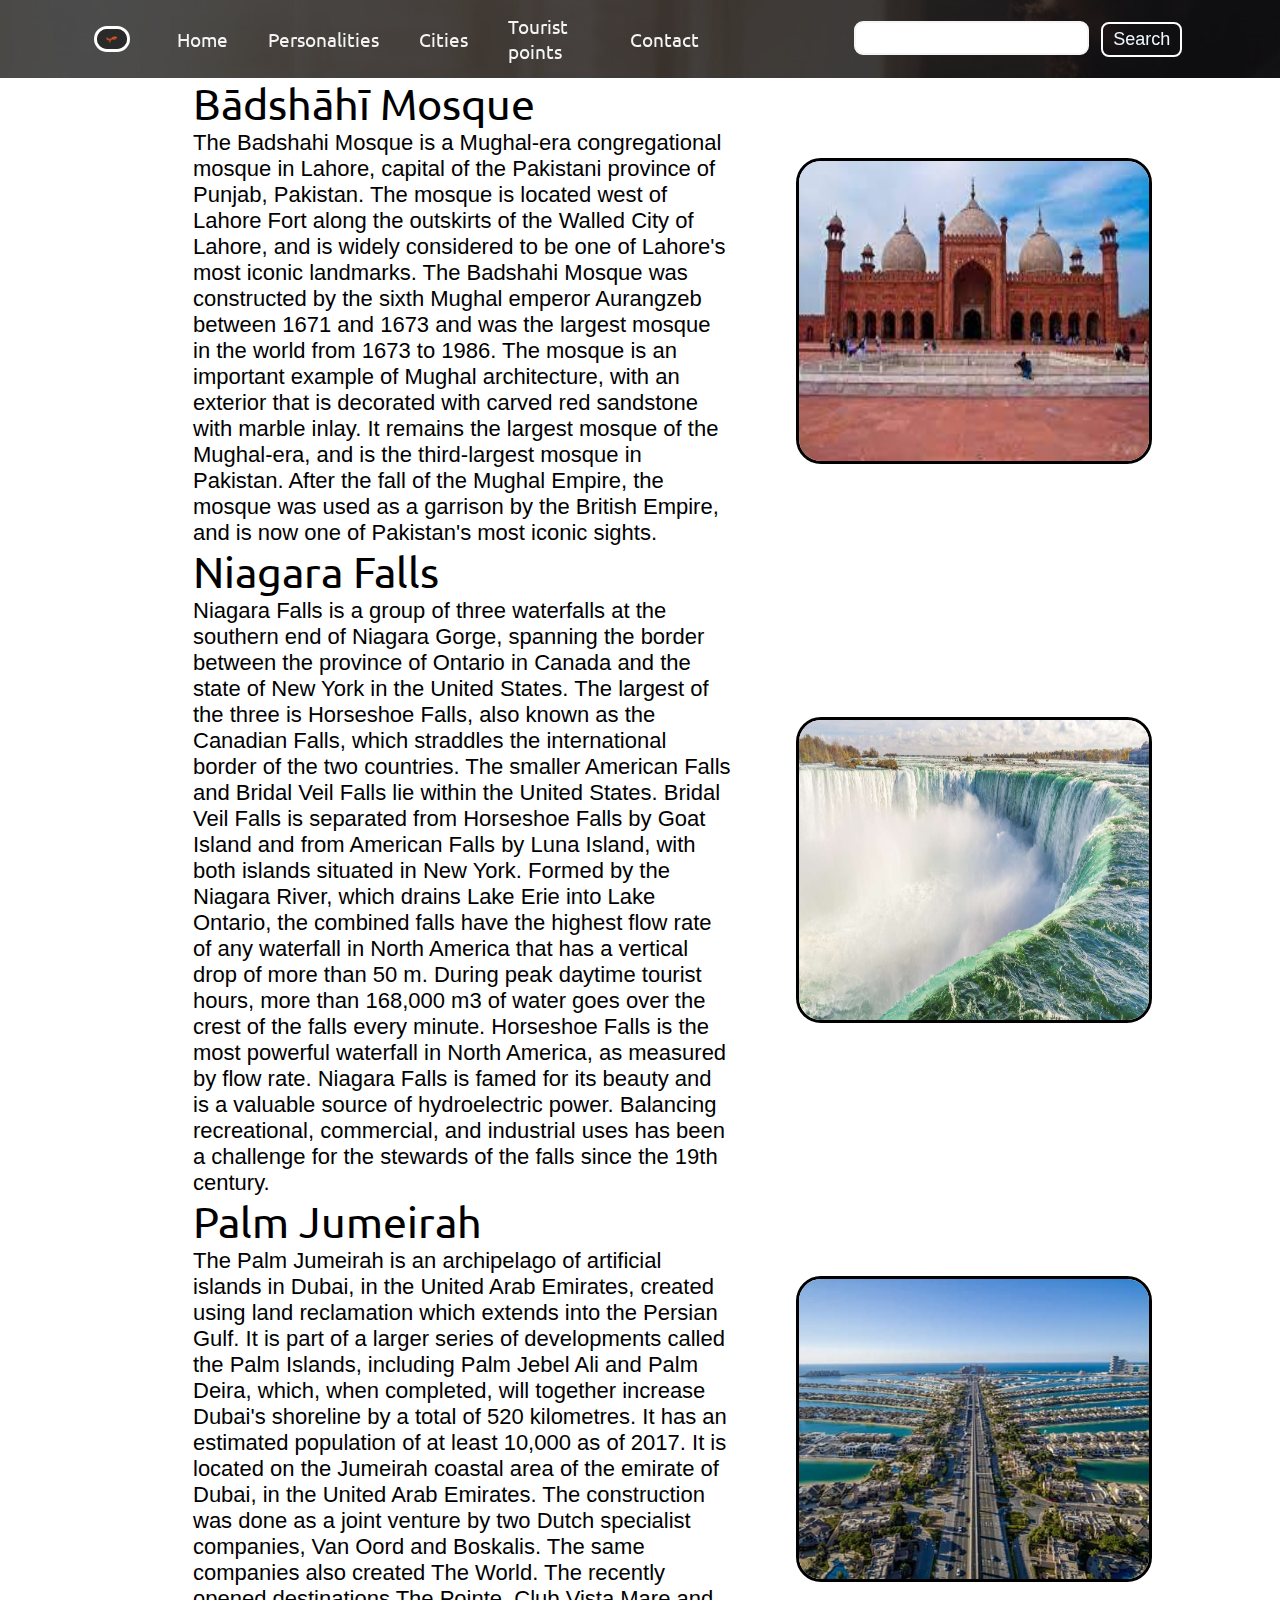
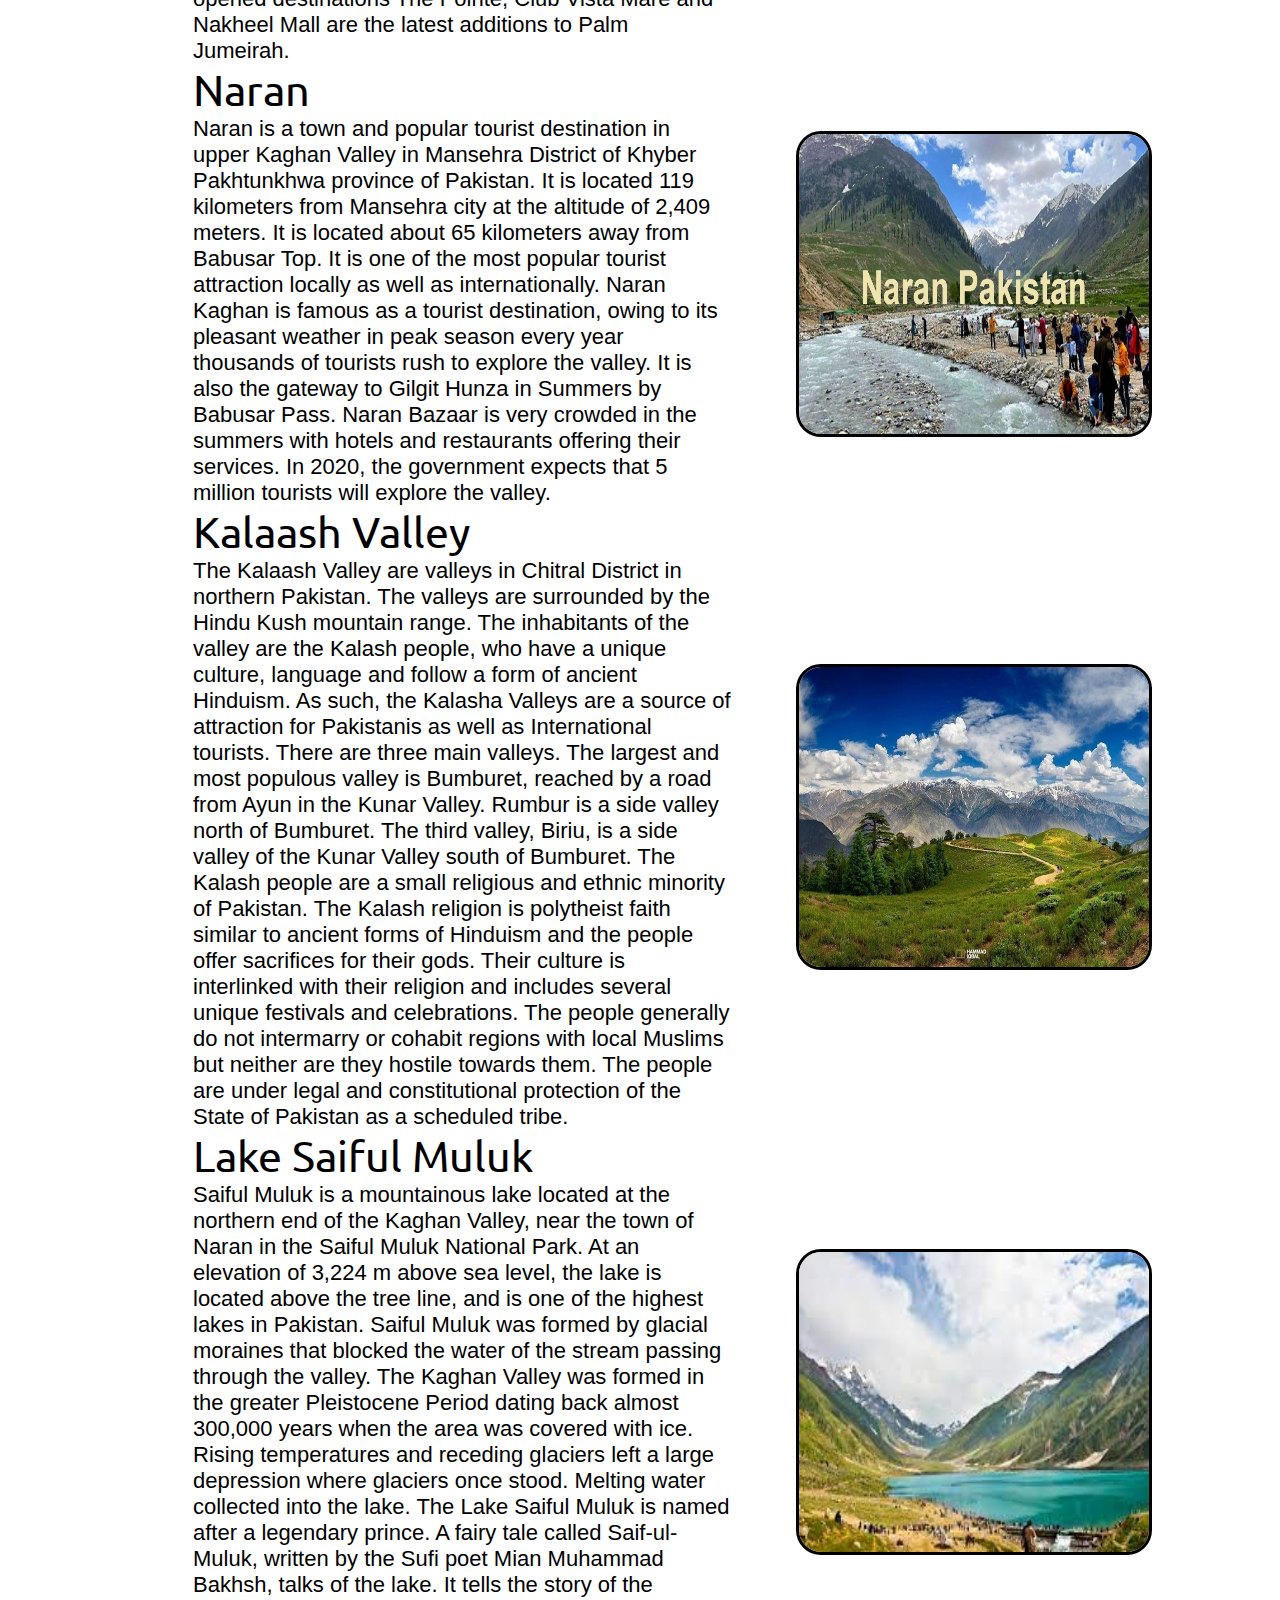
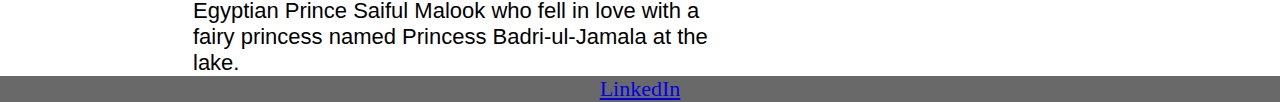
<file: fav_tourist_points.html>
<!DOCTYPE html>
<html lang="en">

<head>
    <meta charset="UTF-8">
    <meta http-equiv="X-UA-Compatible" content="IE=edge">
    <meta name="viewport" content="width=device-width, initial-scale=1.0">
    <link rel="stylesheet" href="css/style.css">
    <title>Favourite Tourist Points</title>
</head>

<body>
    <nav class="navbar background h-nav-resp">
        <ul class="nav-list v-class-resp">
            <div class="logo"><img src="img/logo.png" alt="logo"></div>
            <li><a href="index.html">Home</a></li>
            <li><a href="fav_personalities.html">Personalities</a></li>
            <li><a href="fav_cities.html">Cities</a></li>
            <li><a href="fav_tourist_points.html">Tourist points</a></li>
            <li><a href="contact.html">Contact</a></li>
        </ul>
        <div class="rightNav v-class-resp">
            <input type="text" name="search" id="search">
            <button class="btn btn-sm">Search</button>
        </div>
        <div class="burger">
            <div class="line"></div>
            <div class="line"></div>
            <div class="line"></div>
        </div>
    </nav>
    <section class="section">

        <div class="paras">

            <p class="sectionTag text-big">
                Bādshāhī Mosque
            </p>

            <p class="sectionSubTag text-small">
                The Badshahi Mosque is a Mughal-era congregational mosque in Lahore, capital of the Pakistani province
                of Punjab, Pakistan. The mosque is located west of Lahore Fort along the outskirts of the Walled City of
                Lahore, and is widely considered to be one
                of Lahore's most iconic landmarks.

                The Badshahi Mosque was constructed by the sixth Mughal emperor Aurangzeb between 1671
                and 1673 and was the largest mosque in the world from 1673 to 1986. The mosque is an important example
                of Mughal architecture, with an exterior that is decorated with carved red sandstone with marble inlay.
                It remains the largest mosque of the Mughal-era, and is the third-largest mosque in Pakistan. After
                the fall of the Mughal Empire, the mosque was used as a garrison by the British Empire, and is now one
                of Pakistan's most iconic sights.
            </p>
        </div>
        <div class="thumbnail">
            <img src="img/Badshahi Masjid.jpg" alt="logo image" class="imgFluid">
        </div>
    </section>
    <section class="section">

        <div class="paras">

            <p class="sectionTag text-big">
                Niagara Falls
            </p>

            <p class="sectionSubTag text-small">
                Niagara Falls is a group of three waterfalls at the southern end of Niagara Gorge,
                spanning the border between the province of Ontario in Canada and the state of New York in the United
                States. The largest of the three is Horseshoe Falls, also known as the Canadian Falls, which straddles
                the international border of the two countries. The smaller American Falls and Bridal Veil Falls lie
                within the United States. Bridal Veil Falls is separated from Horseshoe Falls by Goat Island and from
                American Falls by Luna Island, with both islands situated in New York.

                Formed by the Niagara River, which drains Lake Erie into Lake Ontario, the combined falls have the
                highest flow rate of any waterfall in North America that has a vertical drop of more than 50 m.
                During peak daytime tourist hours, more than 168,000 m3 of water goes over the crest
                of the falls every minute. Horseshoe Falls is the most powerful waterfall in North America, as
                measured by flow rate. Niagara Falls is famed for its beauty and is a valuable source of
                hydroelectric power. Balancing recreational, commercial, and industrial uses has been a challenge for
                the stewards of the falls since the 19th century.
            </p>
        </div>
        <div class="thumbnail">
            <img src="img/Niagra Falls.jpg" alt="logo image" class="imgFluid">
        </div>
    </section>
    <section class="section">

        <div class="paras">

            <p class="sectionTag text-big">
                Palm Jumeirah
            </p>

            <p class="sectionSubTag text-small">
                The Palm Jumeirah is an archipelago of artificial islands in Dubai, in the United Arab Emirates, created
                using land reclamation which extends into the Persian Gulf. It is part of a larger series of
                developments called the Palm Islands, including Palm Jebel Ali and Palm Deira, which, when completed,
                will together increase Dubai's shoreline by a total of 520 kilometres. It has an estimated
                population of at least 10,000 as of 2017. It is located on the Jumeirah coastal area of the emirate
                of Dubai, in the United Arab Emirates. The construction was done as a joint venture by two Dutch
                specialist companies, Van Oord and Boskalis. The same companies also created The World. The recently
                opened destinations The Pointe, Club Vista Mare and Nakheel Mall are the latest additions to Palm
                Jumeirah.
            </p>
        </div>
        <div class="thumbnail">
            <img src="img/Palm Jumeirah.jpg" alt="logo image" class="imgFluid">
        </div>
    </section>
    <section class="section">

        <div class="paras">

            <p class="sectionTag text-big">
                Naran
            </p>

            <p class="sectionSubTag text-small">
                Naran is a town and popular tourist destination in upper Kaghan Valley in Mansehra District of Khyber
                Pakhtunkhwa province of Pakistan. It is located 119 kilometers from Mansehra city at the altitude of
                2,409 meters. It is located about 65 kilometers away from Babusar Top. It is one of the most popular
                tourist attraction locally as well as internationally.

                Naran Kaghan is famous as a tourist destination, owing to its pleasant weather in peak season every year
                thousands of tourists rush to explore the valley. It is also the gateway to Gilgit Hunza in Summers by
                Babusar Pass. Naran Bazaar is very crowded in the summers with hotels and restaurants offering their
                services. In 2020, the government expects that 5 million tourists will explore the valley.
            </p>
        </div>
        <div class="thumbnail">
            <img src="img/Naran.jpg" alt="logo image" class="imgFluid">
        </div>
    </section>
    <section class="section">

        <div class="paras">

            <p class="sectionTag text-big">
                Kalaash Valley
            </p>

            <p class="sectionSubTag text-small">
                The Kalaash Valley are valleys in Chitral District in northern Pakistan. The valleys are surrounded by
                the Hindu Kush mountain range. The inhabitants of the valley are the Kalash people, who have a unique
                culture, language and follow a form of ancient Hinduism. As such, the Kalasha Valleys are a source of
                attraction for Pakistanis as well as International tourists. There are three main valleys. The largest
                and most populous valley is Bumburet, reached by a road from Ayun in the Kunar Valley. Rumbur is a side
                valley north of Bumburet. The third valley, Biriu, is a side valley of the Kunar Valley south of
                Bumburet.

                The Kalash people are a small religious and ethnic minority of Pakistan. The Kalash religion is
                polytheist faith similar to ancient forms of Hinduism and the people offer sacrifices for their gods.
                Their culture is interlinked with their religion and includes several unique festivals and celebrations.
                The people generally do not intermarry or cohabit regions with local Muslims but neither are they
                hostile towards them. The people are under legal and constitutional protection of the State of Pakistan
                as a scheduled tribe.
            </p>
        </div>
        <div class="thumbnail">
            <img src="img/Kalaash.jpg" alt="logo image" class="imgFluid">
        </div>
    </section>
    <section class="section">

        <div class="paras">

            <p class="sectionTag text-big">
                Lake Saiful Muluk
            </p>

            <p class="sectionSubTag text-small">
                Saiful Muluk is a mountainous lake located at the northern end of the Kaghan Valley, near the town of
                Naran in the Saiful Muluk National Park. At an elevation of 3,224 m above sea level, the lake is located
                above the tree line, and is one of the highest lakes in Pakistan.

                Saiful Muluk was formed by glacial moraines that blocked the water of the stream passing through the
                valley. The Kaghan Valley was formed in the greater Pleistocene Period dating back almost 300,000
                years when the area was covered with ice. Rising temperatures and receding glaciers left a large
                depression where glaciers once stood. Melting water collected into the lake.

                The Lake Saiful Muluk is named after a legendary prince. A fairy tale called Saif-ul-Muluk, written by
                the Sufi poet Mian Muhammad Bakhsh, talks of the lake. It tells the story of the Egyptian Prince
                Saiful Malook who fell in love with a fairy princess named Princess Badri-ul-Jamala at the lake.
            </p>
        </div>
        <div class="thumbnail">
            <img src="img/Saif ul Malook.jpg" alt="logo image" class="imgFluid">
        </div>
    </section>
    <footer>
        <p class="navbar h-nav-resp"><a href="https://www.linkedin.com/in/muhammad-osama-javed-1849051bb/"
                class="text-small">LinkedIn</a></p>
    </footer>
    <script src="js/resp.js"></script>
</body>

</html>
</file>
<file: css/style.css>
@import url('https://fonts.googleapis.com/css2?family=Ubuntu&display=swap');

* {
    margin: 0;
    padding: 0;
}

.navbar {
    display: flex;
    justify-content: center;
    align-items: center;
    position: sticky;
    top: 0;
    cursor: pointer;
    background-color: dimgray;
}

.logo {
    width: 20%;
    display: flex;
    justify-content: center;
    align-items: center;
}

.logo img {
    width: 33%;
    border: solid white;
    border-radius: 50px;
}

.nav-list {
    width: 51%;
    display: flex;
    align-items: center;
}

.nav-list li {
    list-style: none;
    padding: 14px 20px;
}

.nav-list li a {
    text-decoration: none;
    color: whitesmoke;
    font-size: 19px;
    font-family: 'Ubuntu', sans-serif;
}

.nav-list li a:hover {
    text-decoration: none;
    color: black;
}

.rightNav {
    width: 35%;
    /* background-color: brown; */
    text-align: right;
    padding: 0 23px;

}

#search {
    padding: 5px;
    font-size: 17px;
    color: grey;
    border: 2px solid whitesmoke;
    border-radius: 9px;
}

.background {
    background: rgba(0, 0, 0, 0.7) url('../img/personal\ website_bg.jpg');
    background-size: cover;
    background-blend-mode: darken;
}

.firstSection {
    height: 100vh;
}

.firstHalf {
    width: 80%;
    display: flex;
    flex-direction: column;
    justify-content: center;
}

.secondHalf {
    width: 30%;
}

.secondHalf img {
    width: 70%;
    border: 4px solid white;
    border-radius: 150px;
    display: block;
    margin: auto;
}

.box-main {
    display: flex;
    height: 60%;
    justify-content: center;
    align-items: center;
    color: white;
    font-family: 'Segoe UI', Tahoma, Geneva, Verdana, sans-serif;
    max-width: 50%;
    margin: auto;
}

.text-big {
    font-size: 43px;
}

.text-small {
    font-size: 22px;
}

.btn{
    padding: 5px 8px;
    margin: 7px 8px;
    border: 2px solid white;
    border-radius: 8px;
    font-size: 18px;
    background: none;
    color: aliceblue;
    cursor: pointer;
}

.btn-dark{
    color: black;
    border: 2px solid black;
}

.btn:hover{
    padding: 5px 8px;
    margin: 7px 0;
    border: 2px solid black;
    border-radius: 8px;
    font-size: 18px;
    background: none;
    color: aliceblue;
    cursor: pointer;
    color: black;
}

.btn-sm{
    padding: 5px 10px;
    vertical-align: middle;
}

.btn-sm:hover{
    padding: 5px 10px;
    margin: 7px 0;
    border: 2px solid white;
    border-radius: 8px;
    font-size: 18px;
    background: none;
    color: aliceblue;
    cursor: pointer;
    color: white;
}

.paras{
    padding: 0px 65px;
}

.section{
    display: flex;
    align-items: center;
    justify-content: space-evenly;
    max-width: 80%;
    margin: auto;
    font-family: 'Ubuntu', sans-serif;
}

.section-left{
    flex-direction: row-reverse;
}

.sectionSubTag{
    font-family: 'Segoe UI', Tahoma, Geneva, Verdana, sans-serif;
}

.thumbnail img{
    height: 300px;
    width: 350px;
    border: solid black;
    border-radius: 25px
}

.footer{
    width: 50%;
    display: flex;
    align-items: center;
    align-content: center;
}

.footer li {
    list-style: none;
    padding: 14px 20px;
}

.footer li a {
    text-decoration: none;
    color: whitesmoke;
    font-size: 19px;
    font-family: 'Ubuntu', sans-serif;
}

.footer li a:hover {
    text-decoration: none;
    color: black;
}

.contact{
    background-color: #f6f5f4;
    height: 85vh;
}

.text-center{
    text-align: center;
}

.form{
    max-width: 344px;
    margin: auto;
}

.form-input{
    width: 100%;
    font-size: 19px;
    border: 2px solid gray;
    border-radius: 6px;
    padding: 5px;
    margin: 10px;
}

@media only screen and (max-width:1140px){
    .nav-list{
        flex-direction: column;
    }

    .footer{
        text-align: center;
        align-items: center;
    }

    .navbar{
        flex-direction: column;
        height: 478px;
        transition: all 0.3s ease-out;
    }

    .rightNav{
        text-align: center;

    }

    #search{
        width: 100%;
    }

    .burger{
        position: absolute;
        cursor: pointer;
        right: 5%;
        top: 15px;
    }

    .line{
        width: 33px;
        background-color: white;
        height: 4px;
        margin: 5px 3px;
    }

    .h-nav-resp{
        height: 72px;
    }

    .v-class-resp{
        opacity: 0;
    }

    .box-main{
        flex-direction: column-reverse;
        max-width: 100%;
    }
    
    .section{
        flex-direction: column-reverse;
    }

    .text-big{
        text-align: center;
    }
    .text-small{
        text-align: center;
    }
    
}
</file>
